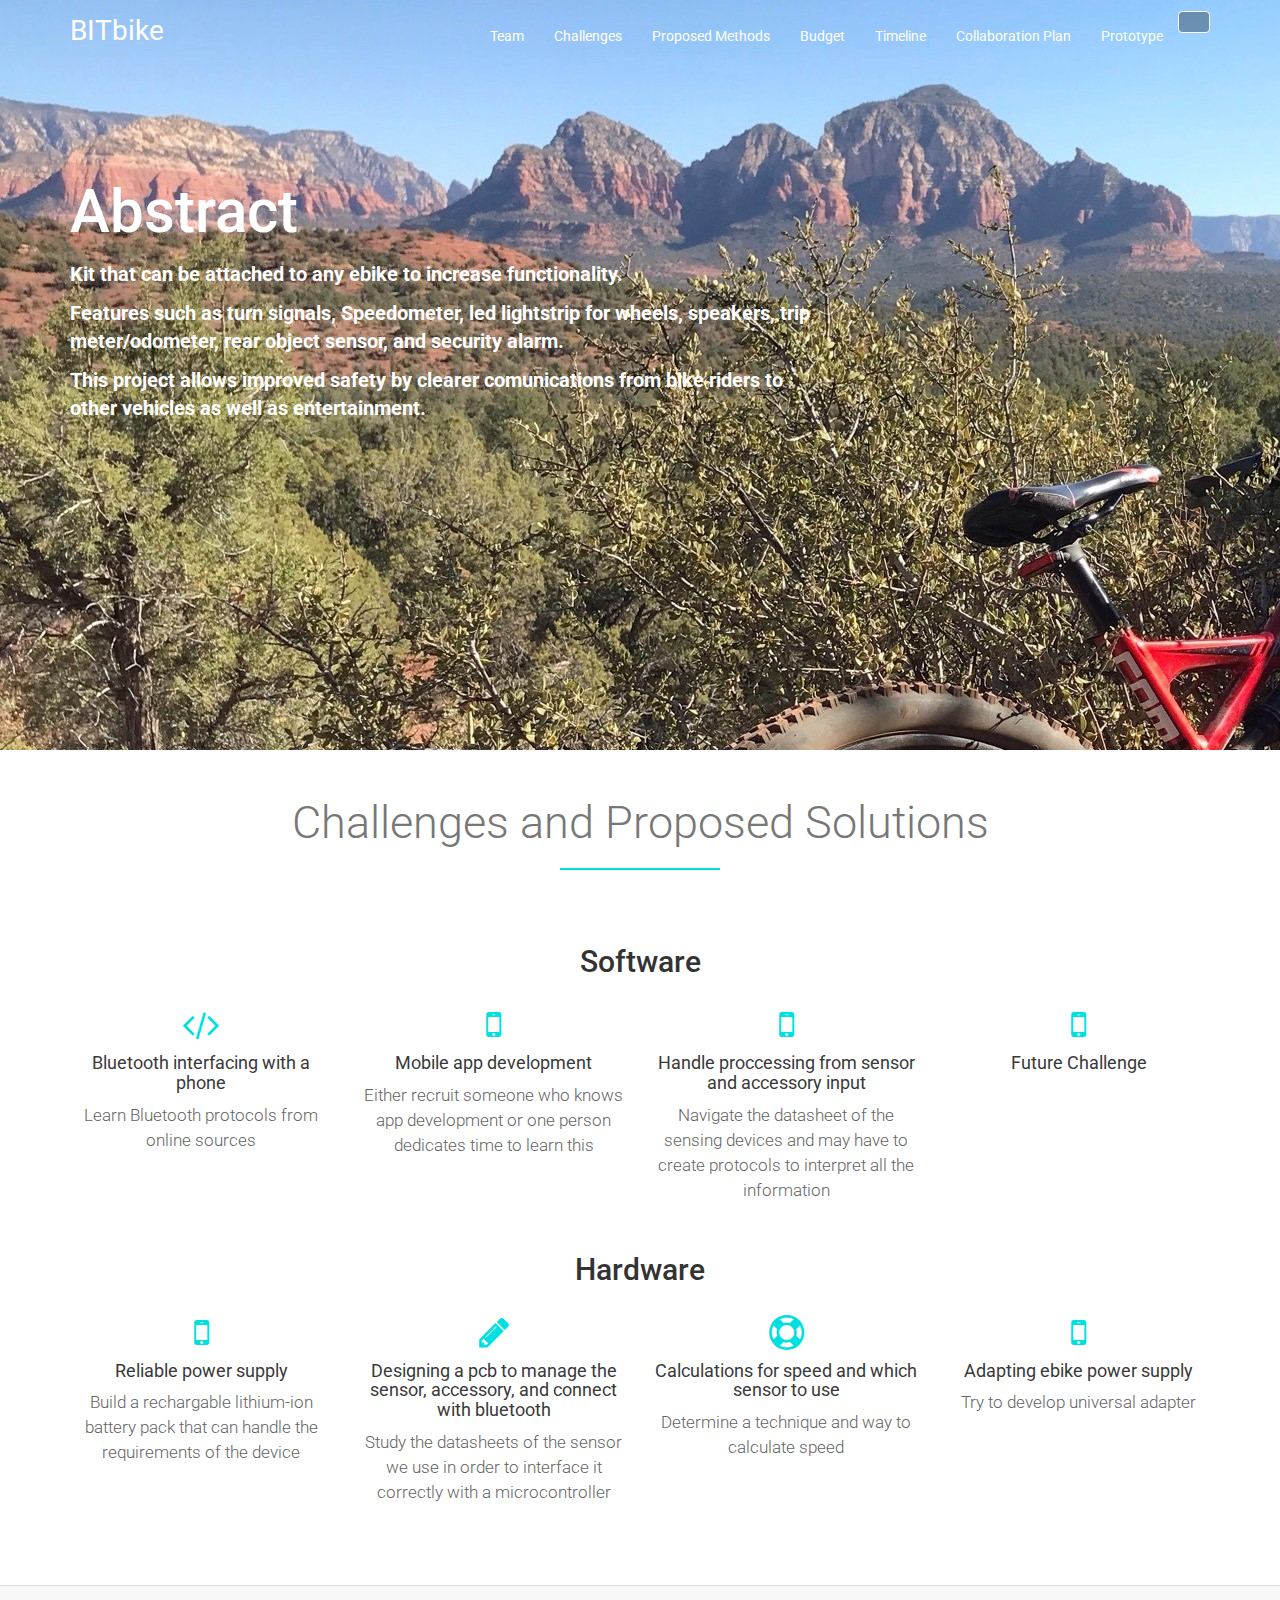
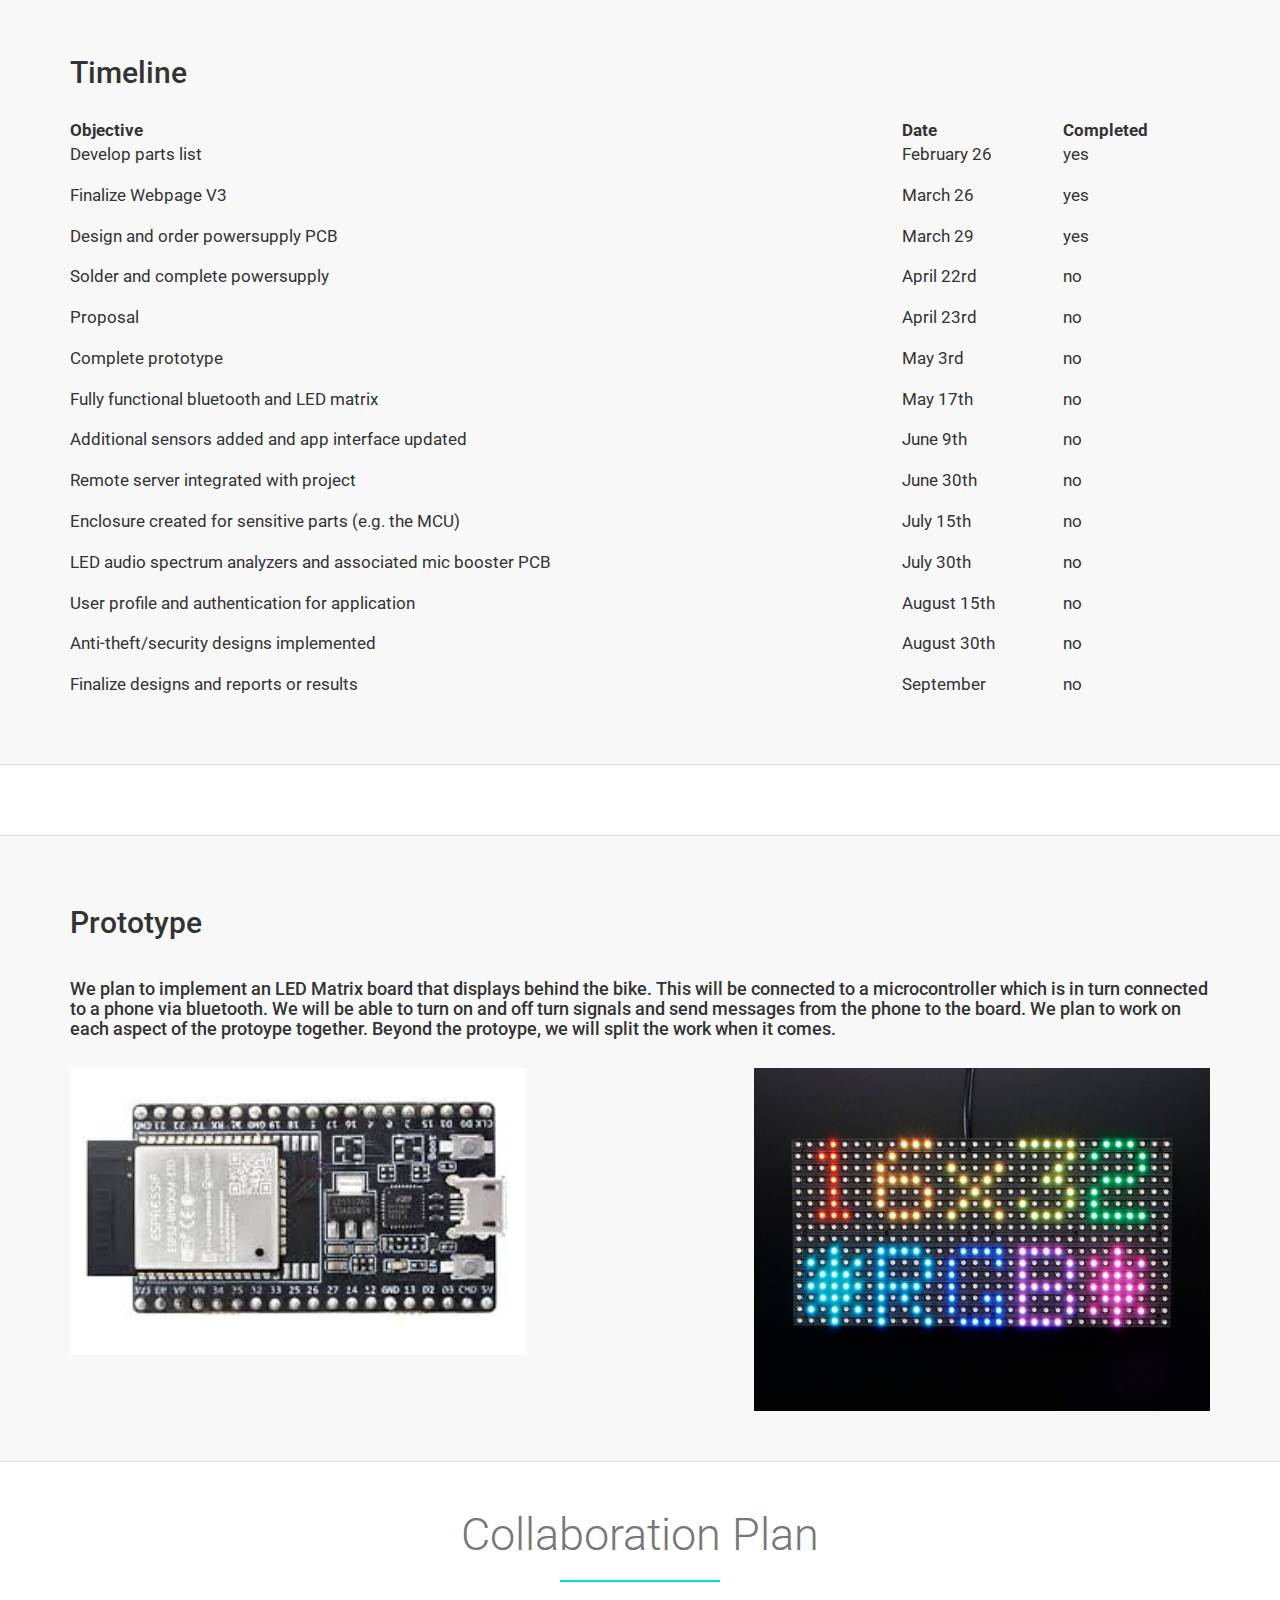
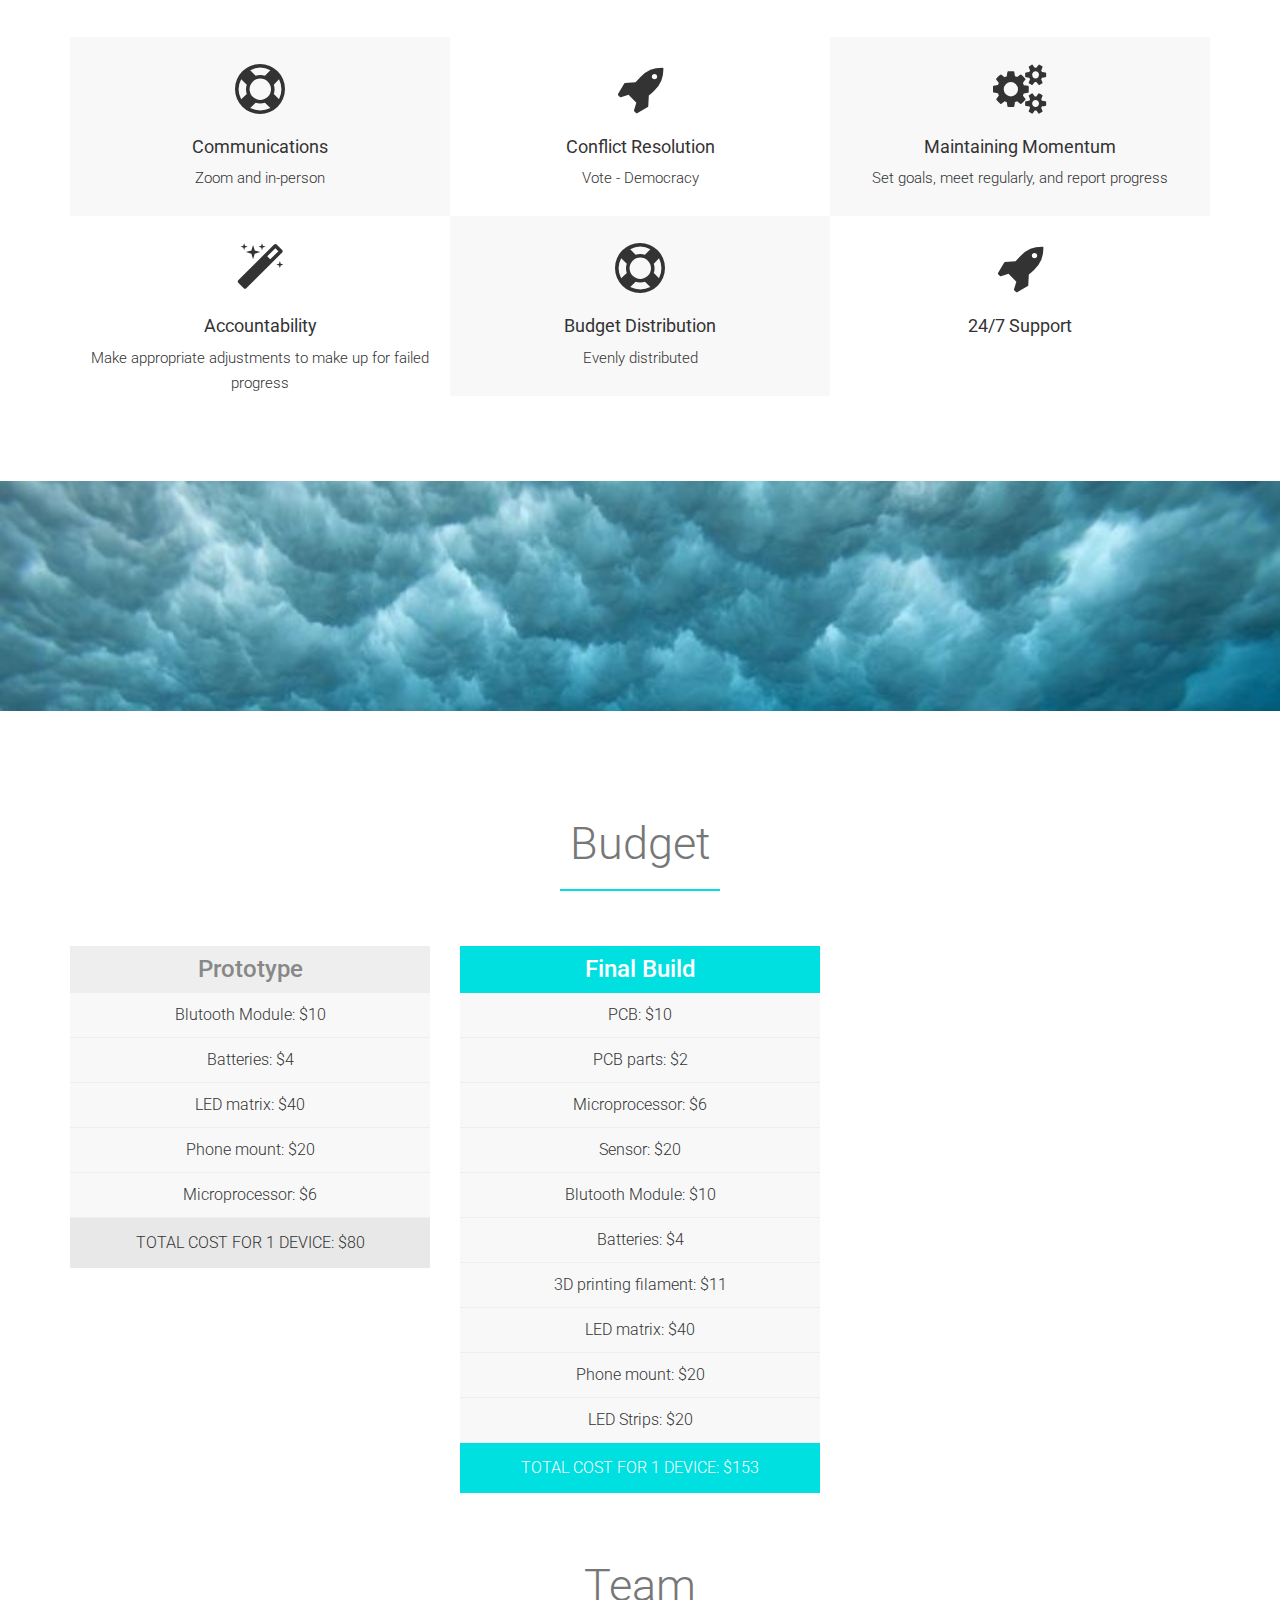
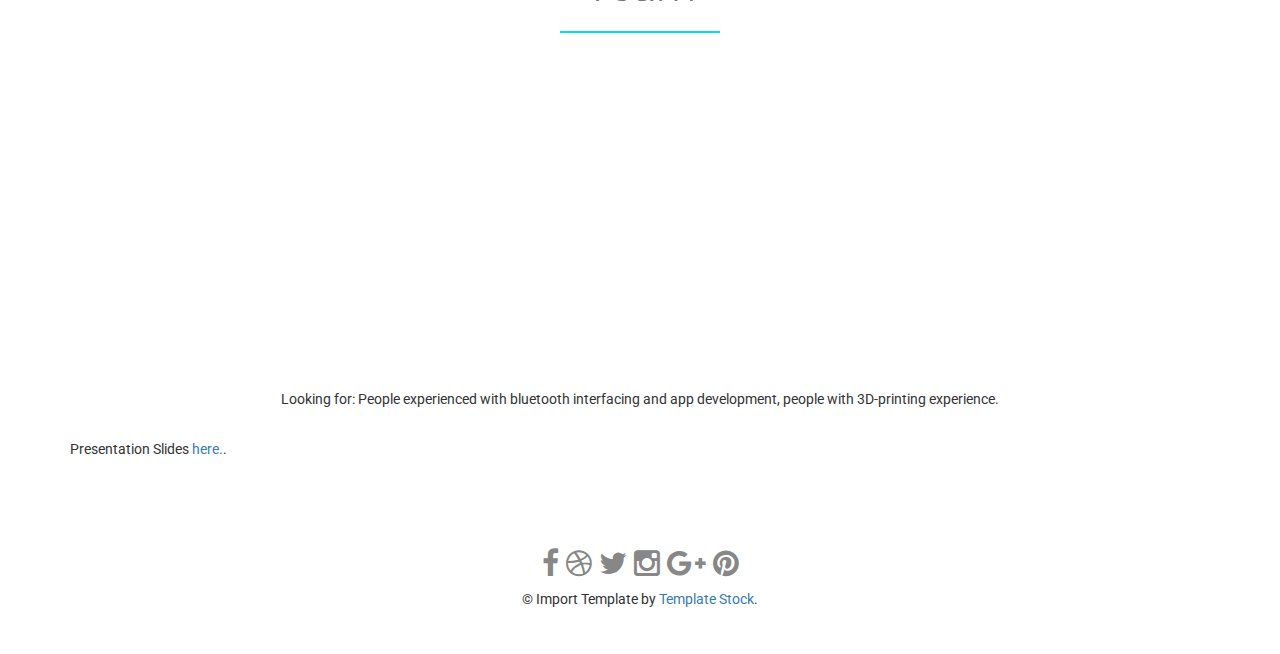
<file: index.html>
<!DOCTYPE html>
<!--
	Awesome Responsive Template
	templatestock.co
-->
<html>
<head>
	<title>BITbike</title>
	<!-- Bootstrap CSS -->
	<link rel="stylesheet" type="text/css" href="css/bootstrap.min.css">

	<!-- Goggle Font -->
	<link rel="stylesheet" type="text/css" href="http://fonts.googleapis.com/css?family=Roboto:400,100,300,500">

	<!-- Font Css -->
	<link rel="stylesheet" type="text/css" href="css/font-awesome.min.css">

	<!-- Custom CSS -->
	<link rel="stylesheet" type="text/css" href="css/style.css">

	<!-- Animation Css -->
	<link rel="stylesheet" href="css/animate.css">


</head>
<body>
<!-- Header -->
<div class="header-div">

<nav class="navbar navbar-default">
  <div class="container">
    <!-- Brand and toggle get grouped for better mobile display -->
    <div class="navbar-header logo-div bounceInLeft wow" data-wow-duration="2s">
      <button type="button" class="navbar-toggle collapsed" data-toggle="collapse" data-target="#bs-example-navbar-collapse-1" aria-expanded="false">
        <span class="sr-only">Toggle navigation</span>
        <span class="icon-bar"></span>
        <span class="icon-bar"></span>
        <span class="icon-bar"></span>
      </button>
      <a class="navbar-brand" href="#">BITbike</a>
    </div>
    <!-- Collect the nav links, forms, and other content for toggling -->
    <div class="collapse navbar-collapse top-right-menu-ul bounceInRight wow" id="bs-example-navbar-collapse-1" data-wow-duration="4s">
      <ul class="nav navbar-nav navbar-right">
        <li><a href="#Team">Team</a></li>
        <li><a href="#Challenges">Challenges</a></li>
        <li><a href="#Challenges">Proposed Methods</a></li>
        <li><a href="#Budget">Budget</a></li>
        <li><a href="#Timeline">Timeline</a></li>
		<li><a href="#Collaboration Plan">Collaboration Plan</a></li>
		<li><a href="#Prototype">Prototype</a></li>
        <li><a href="#"></a></li>
      </ul>
    </div><!-- End navbar-collapse -->
  </div><!-- End container -->
</nav>

<div class="container wow bounceInDown" data-wow-duration="4s">
	<div class="row">
		<div class="col-md-offset-0 col-md-8 text-left slide-text">
			<h1>Abstract</h1>
			<p style="font-size: 20px;"><b>Kit that can be attached to any ebike to increase functionality.</b></p>
			<p style="font-size: 20px;"><b>Features such as turn signals, Speedometer, led lightstrip for wheels, speakers, trip meter/odometer, 
			rear object sensor, and security alarm.</b></p>
			<p style="font-size: 20px;"><b>This project allows improved safety by clearer comunications from bike riders to other vehicles as well as entertainment. </b></p>			
		</div><!-- End col-md-8-->
		<div class="col-md-offset-2"></div><!-- End col-md-offset-2 -->
	</div><!-- End Row -->
</div><!-- End Contanier -->

</div><!-- End header-div -->

<!-- Feature -->

<div class="container" id="Challenges">
	<div class="row">
		<div class="col-md-12">
			<div class="main_heading">
				<h1>Challenges and Proposed Solutions</h1>
				<div  class="text-center"><span class="underline"></span></div>				
			</div>
		</div><!-- End col-md-12 -->
	</div><!-- End row -->
	<h2 style="text-align:center">Software</h2><br>
	<div class="row">
		<div class="col-md-3 col-sm-6">
			<div class="features-div">
			   <i class="fa fa-code"></i>
			   <h4>Bluetooth interfacing with a phone</h4>
			   <p>Learn Bluetooth protocols from online sources</p>
			</div>
		</div><!-- End col-md-3-->
		<div class="col-md-3 col-sm-6">
			<div class="features-div">
			   <i class="fa fa-mobile"></i>
			   <h4>Mobile app development</h4>
			   <p>Either recruit someone who knows app development or one person dedicates time to learn this</p>
			</div>
		</div><!-- End col-md-3-->
		<div class="col-md-3 col-sm-6">
			<div class="features-div">
			   <i class="fa fa-mobile"></i>
			   <h4>Handle proccessing from sensor and accessory input</h4>
			   <p>Navigate the datasheet of the sensing devices and may have to create protocols to interpret all the information</p>
			</div>			
		</div><!-- End col-md-3-->
		<div class="col-md-3 col-sm-6">
			<div class="features-div">
			   <i class="fa fa-mobile"></i>
			   <h4>Future Challenge</h4>
			   <p></p>
			</div>			
		</div><!-- End col-md-3-->	
	</div><!-- End row -->
	<br>
	<h2 style="text-align:center">Hardware</h2><br>
	<div class="row">
		<div class="col-md-3 col-sm-6">
			<div class="features-div">
			   <i class="fa fa-mobile"></i>
			   <h4>Reliable power supply</h4>
			   <p>Build a rechargable lithium-ion battery pack that can handle the requirements of the device</p>
			</div>
		</div><!-- End col-md-3-->
		<div class="col-md-3 col-sm-6">
			<div class="features-div">
			   <i class="fa fa-pencil"></i>
			   <h4>Designing a pcb to manage the sensor, accessory, and connect with bluetooth</h4>
			   <p>Study the datasheets of the sensor we use in order to interface it correctly with a microcontroller</p>
			</div>
		</div><!-- End col-md-3-->
		<div class="col-md-3 col-sm-6">
			<div class="features-div">
			   <i class="fa fa-life-ring"></i>
			   <h4>Calculations for speed and which sensor to use</h4>
			   <p>Determine a technique and way to calculate speed</p>
			</div>			
		</div><!-- End col-md-3-->
		<div class="col-md-3 col-sm-6">
			<div class="features-div">
			   <i class="fa fa-mobile"></i>
			   <h4>Adapting ebike power supply</h4>
			   <p>Try to develop universal adapter</p>
			</div>			
		</div><!-- End col-md-3-->
	</div><!-- End row -->
	
</div><!-- End Container -->

<div class="more-feature-div" id="Timeline">
	<div class="container">
		<h2>Timeline</h2><br>	

	<table style="width:100%; font-size: 120%">
	  <tr class="spaceUnder">
		<th>Objective</th>
		<th>Date</th>
		<th>Completed</th>
	  </tr>
	  <tr class="spaceUnder">
		<td>Develop parts list</td>
		<td>February 26</td>
		<td>yes</td>
	  </tr>
	  <tr class="spaceUnder">
		<td>Finalize Webpage V3</td>
		<td>March 26</td>
		<td>yes</td>
	  </tr>
	  <tr class="spaceUnder">
		<td>Design and order powersupply PCB</td>
		<td>March 29</td>
		<td>yes</td>
	  </tr>
	  <tr class="spaceUnder">
		<td>Solder and complete powersupply</td>
		<td>April 22rd</td>
		<td>no</td>
	  </tr>
	  <tr class="spaceUnder">
		<td>Proposal</td>
		<td>April 23rd</td>
		<td>no</td>
	  </tr>
	  <tr class="spaceUnder">
		<td>Complete prototype</td>
		<td>May 3rd</td>
		<td>no</td>
	  </tr>
	   <tr class="spaceUnder">
		<td>Fully functional bluetooth and LED matrix</td>
		<td>May 17th</td>
		<td>no</td>
	  </tr>
	  <tr class="spaceUnder">
		<td>Additional sensors added and app interface updated</td>
		<td>June 9th</td>
		<td>no</td>
	  </tr> 
	  <tr class="spaceUnder">
		<td>Remote server integrated with project</td>
		<td>June 30th</td>
		<td>no</td>
	  </tr> 
	  <tr class="spaceUnder">
		<td>Enclosure created for sensitive parts (e.g. the MCU)</td>
		<td>July 15th</td>
		<td>no</td>
	  </tr>
	    <tr class="spaceUnder">
		<td>LED audio spectrum analyzers and associated mic booster PCB</td>
		<td>July 30th</td>
		<td>no</td>
	  </tr>
	    <tr class="spaceUnder">
		<td>User profile and authentication for application</td>
		<td>August 15th</td>
		<td>no</td>
	  </tr>
	    <tr class="spaceUnder">
		<td>Anti-theft/security designs implemented</td>
		<td>August 30th</td>
		<td>no</td>
	  </tr>
	   <tr class="spaceUnder">
		<td>Finalize designs and reports or results</td>
		<td>September</td>
		<td>no</td>
	  </tr>
	</table>
	</div><!-- ENd container -->
</div>
<div class="more-feature-div" id="Prototype">
	<div class="container">
		<h2>Prototype</h2><br>
		<h4>We plan to implement an LED Matrix board that displays behind the bike. This will be connected to a microcontroller which is in turn connected to a phone via bluetooth. 
			We will be able to turn on and off turn signals and send messages from the phone to the board. We plan to work on each aspect of the protoype together. Beyond the protoype, we will split the work when it comes.</h4><br>	
		<img src="images/rgbmatrix.jpg" alt="" style="width:40%;height:40%; float:right">	
		<img src="images/exp32.jpg" alt="" style="width:40%;height:40%; float:left">	
	</div><!-- ENd container -->
</div>

<!-- End Feature -->


<!-- Services -->

<div class="container" id="Collaboration Plan">
	<div class="row">
		<div class="col-md-12">
			<div class="main_heading">
				<h1>Collaboration Plan</h1>
				<div  class="text-center"><span class="underline"></span></div>
			</div>
		</div><!-- End col-md-12 -->
	</div><!-- End row -->

	<div class="col-md-4 services-box-gray col-sm-6">
		<div class="services-box">
			<i class="fa fa-support"></i>
			<h4>Communications</h4>
			<p>Zoom and in-person</p>
		</div>
	</div><!-- End col-md-4-->
	<div class="col-md-4 col-sm-6">
		<div class="services-box">
			<i class="fa fa-rocket"></i>
			<h4>Conflict Resolution</h4>
			<p>Vote - Democracy</p>
		</div>
	</div><!-- End col-md-4-->
	<div class="col-md-4 services-box-gray col-sm-6">
		<div class="services-box">
			<i class="fa fa-cogs"></i>
			<h4>Maintaining Momentum</h4>
			<p>Set goals, meet regularly, and report progress</p>
		</div>
	</div><!-- End col-md-4-->
	<div class="col-md-4 col-sm-6">
		<div class="services-box">
			<i class="fa fa-magic"></i>
			<h4>Accountability</h4>
			<p>Make appropriate adjustments to make up for failed progress</p>
		</div>
	</div><!-- End col-md-4-->
	<div class="col-md-4 services-box-gray col-sm-6">
		<div class="services-box">
			<i class="fa fa-support"></i>
			<h4>Budget Distribution</h4>
			<p>Evenly distributed</p>
		</div>
	</div><!-- End col-md-4-->
	<div class="col-md-4 col-sm-6">
		<div class="services-box">
			<i class="fa fa-rocket"></i>
			<h4>24/7 Support</h4>
			<p></p>
		</div>
	</div><!-- End col-md-4-->


</div><!-- End container -->

<!-- End Services -->

<!-- Call to Action -->
<div class="call-action-bg" id="Call-to-Action">
	<br><br><br><br><br><br>
</div>

<!-- End Call to Action -->
<!-- End Call to Action -->

<!-- Price Table -->

<div class="container" id="Budget">
	<div class="row">
		<div class="col-md-12">
			<div class="main_heading">
				<h1>Budget</h1>
				<div  class="text-center"><span class="underline"></span></div>
			</div>
		</div><!-- End col-md-12 -->
	</div><!-- End row -->

	<div class="row">
		<div class="col-md-4">
			<div class="pricing-box">
				
			    <h3>Prototype</h3>
			    <div class="pricing-box-features">
			    	<ul>
			    		<li>Blutooth Module: $10</li>
			    		<li>Batteries: $4</li>
						<li>LED matrix: $40</li>
						<li>Phone mount: $20</li>
						<li>Microprocessor: $6</li>
			    	</ul>
			    </div>
				<h4>Total cost for 1 device: $80</h4>			   
			</div>
		</div><!-- End col-dm-4 -->
		<div class="col-md-4 pricing-box-best">
			<div class="pricing-box">
                <h3>Final Build</h3>
                <div class="pricing-box-features">
                	<ul>
                		<li>PCB: $10</li>
                		<li>PCB parts: $2</li>
                		<li>Microprocessor: $6</li>
                		<li>Sensor: $20</li>
                		<li>Blutooth Module: $10</li>
						<li>Batteries: $4</li>
						<li>3D printing filament: $11</li>
						<li>LED matrix: $40</li>
						<li>Phone mount: $20</li>
						<li>LED Strips: $20</li>										
                	</ul>
                </div>
				<h4>Total cost for 1 device: $153</h4>			
            </div>
		</div><!-- End col-dm-4 -->		
	</div><!-- End row -->

</div><!-- End container -->

<!-- End Price Table -->

<!-- About -->
<div class="container" id="Team">
	<div class="row">
		<div class="col-md-12">
			<div class="main_heading">
				<h1>Team</h1>
				<div  class="text-center"><span class="underline"></span></div>
			</div>
		</div><!-- End col-md-12 -->
	</div><!-- End row -->


	<div class="row">
		<div class="col-md-4 about-us-box wow fadeInUp animated">
		    <div class="about-us-photo">
		    	<img src="images/spencer.jpg" alt="" style="width:120px;height:120px;">
		    	<div class="about-us-role">Computer Eng.</div>
		    </div>
		    <h3>Spencer Durrant</h3>
		    <p>spencerdurrant@gmail.com</p>
			<p>(801) 815-2561</p>
		</div>

		<div class="col-md-4 about-us-box wow fadeInUp animated">
		    <div class="about-us-photo">
		    	<img src="images/tristan.JPG" alt="" style="width:140px;height:110px;">
		    	<div class="about-us-role">Computer Eng.</div>
		    </div>
		    <h3>Tristan Stotesbery</h3>
		    <p>tristan.stotesbery@gmail.com</p>
			<p>(801) 839-9688</p>
		</div>

		<div class="col-md-4 about-us-box wow fadeInUp animated" >
		    <div class="about-us-photo">
		    	<img src="images/ben.jpg" alt="" style="width:115px;height:130px;">
		    	<div class="about-us-role">Computer Eng.</div>
		    </div>
		    <h3>Ben Van Hoose</h3>
		    <p>benvanhoose1@gmail.com</p>
			<p>(541) 806-2912</p>
		</div>
	</div><!-- End row -->
	<p style="text-align:center">Looking for: People experienced with bluetooth interfacing and 
		app development, people with 3D-printing experience.</p><br>
		Presentation Slides<a href=" https://docs.google.com/presentation/d/1fq5MaEG3oS5sEK89MvwS4v8hPPIZbEoBJ5__XpN8J7g/edit?usp=sharing"> here.</a>.
</div><!-- End container -->	
<!-- End About -->
<br>
<br>

<!-- Footer -->
<footer>
    <div class="container">
    	<div class="row">
            <div class="col-sm-12 footer-social">
            	<a href="#"><i class="fa fa-facebook"></i></a>
		    	<a href="#"><i class="fa fa-dribbble"></i></span></a>
		        <a href="#"><i class="fa fa-twitter"></i></a>            	
            	<a href="#"><i class="fa fa-instagram"></i></a>
            	<a href="#"><i class="fa fa-google-plus"></i></a>
            	<a href="#"><i class="fa fa-pinterest"></i></a>
            </div>
        </div>
        <div class="row">
            <div class="col-sm-12 footer-copyright">
            	© Import Template by <a href="http://templatestock.co">Template Stock</a>.
            </div>
        </div>
    </div>
</footer>
<!-- End Footer -->


<script type="text/javascript" src="js/jquery-main.js"></script>
<script type="text/javascript" src="js/bootstrap.min.js"></script>
<script src="js/wow.min.js"></script>

<script>
	new WOW().init();
</script>

</body>
</html>
</file>
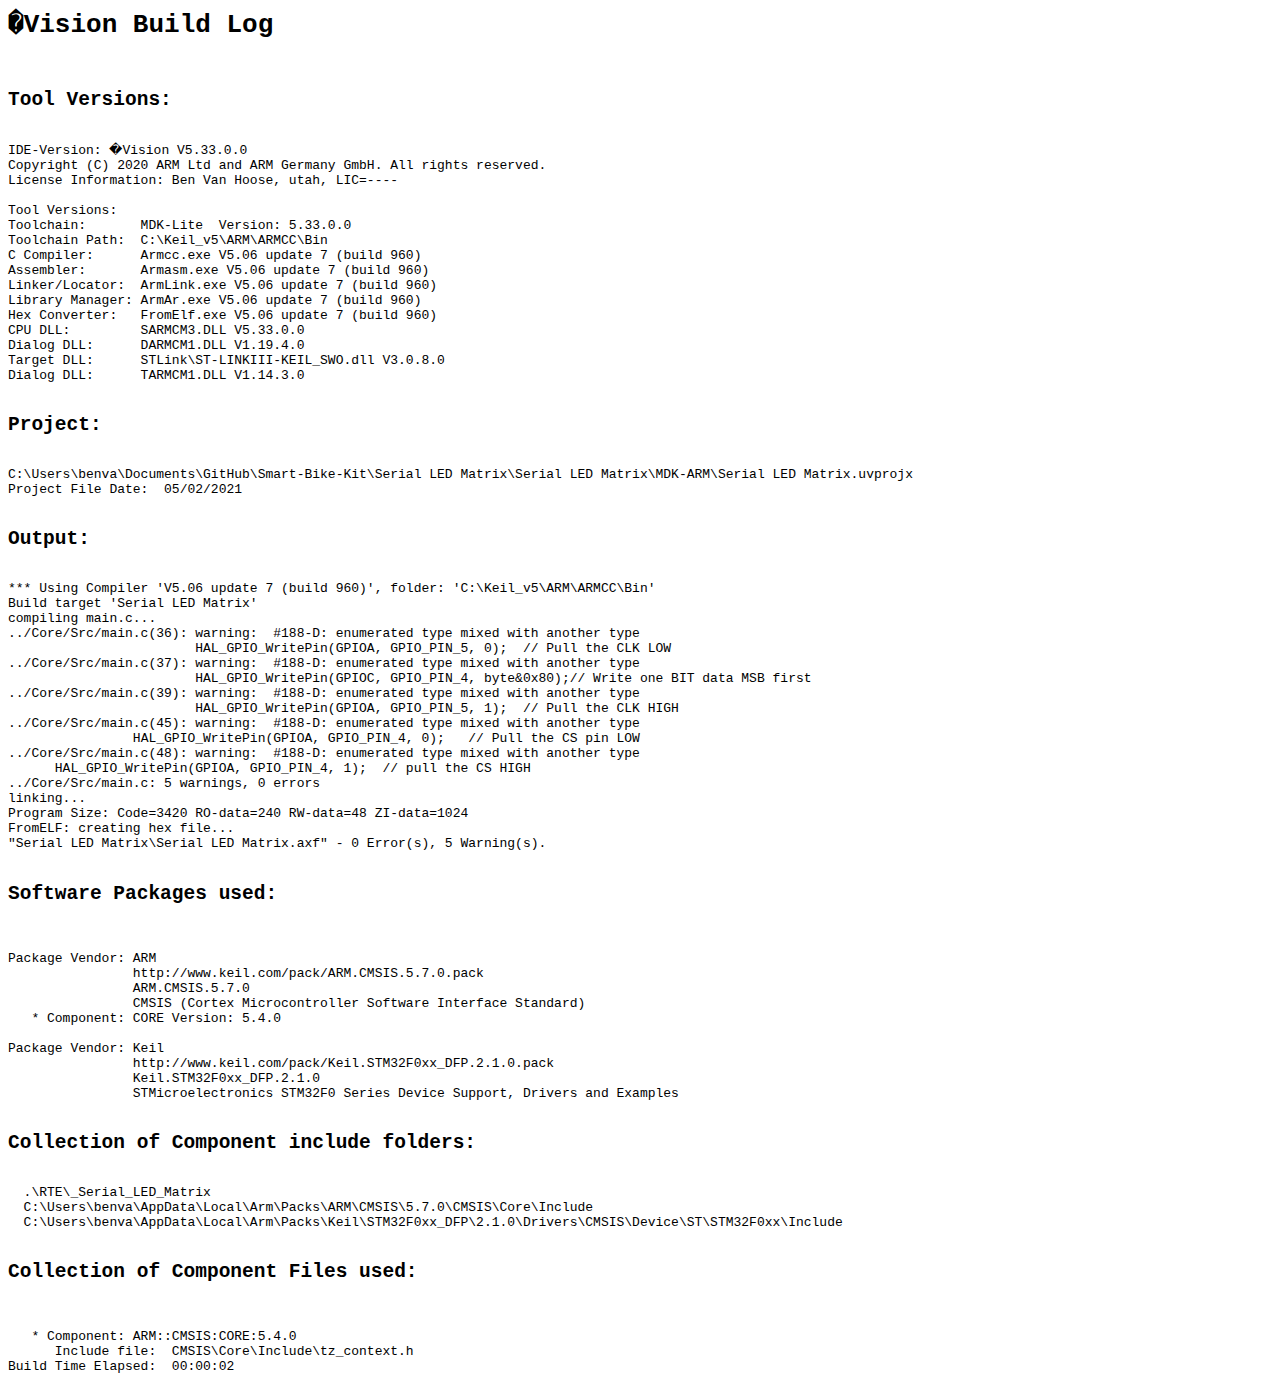
<file: Serial LED Matrix/Serial LED Matrix/MDK-ARM/Serial LED Matrix/Serial LED Matrix.build_log.htm>
<html>
<body>
<pre>
<h1>�Vision Build Log</h1>
<h2>Tool Versions:</h2>
IDE-Version: �Vision V5.33.0.0
Copyright (C) 2020 ARM Ltd and ARM Germany GmbH. All rights reserved.
License Information: Ben Van Hoose, utah, LIC=----
 
Tool Versions:
Toolchain:       MDK-Lite  Version: 5.33.0.0
Toolchain Path:  C:\Keil_v5\ARM\ARMCC\Bin
C Compiler:      Armcc.exe V5.06 update 7 (build 960)
Assembler:       Armasm.exe V5.06 update 7 (build 960)
Linker/Locator:  ArmLink.exe V5.06 update 7 (build 960)
Library Manager: ArmAr.exe V5.06 update 7 (build 960)
Hex Converter:   FromElf.exe V5.06 update 7 (build 960)
CPU DLL:         SARMCM3.DLL V5.33.0.0
Dialog DLL:      DARMCM1.DLL V1.19.4.0
Target DLL:      STLink\ST-LINKIII-KEIL_SWO.dll V3.0.8.0
Dialog DLL:      TARMCM1.DLL V1.14.3.0
 
<h2>Project:</h2>
C:\Users\benva\Documents\GitHub\Smart-Bike-Kit\Serial LED Matrix\Serial LED Matrix\MDK-ARM\Serial LED Matrix.uvprojx
Project File Date:  05/02/2021

<h2>Output:</h2>
*** Using Compiler 'V5.06 update 7 (build 960)', folder: 'C:\Keil_v5\ARM\ARMCC\Bin'
Build target 'Serial LED Matrix'
compiling main.c...
../Core/Src/main.c(36): warning:  #188-D: enumerated type mixed with another type
  			HAL_GPIO_WritePin(GPIOA, GPIO_PIN_5, 0);  // Pull the CLK LOW
../Core/Src/main.c(37): warning:  #188-D: enumerated type mixed with another type
  			HAL_GPIO_WritePin(GPIOC, GPIO_PIN_4, byte&0x80);// Write one BIT data MSB first
../Core/Src/main.c(39): warning:  #188-D: enumerated type mixed with another type
  			HAL_GPIO_WritePin(GPIOA, GPIO_PIN_5, 1);  // Pull the CLK HIGH		
../Core/Src/main.c(45): warning:  #188-D: enumerated type mixed with another type
  		HAL_GPIO_WritePin(GPIOA, GPIO_PIN_4, 0);   // Pull the CS pin LOW
../Core/Src/main.c(48): warning:  #188-D: enumerated type mixed with another type
      HAL_GPIO_WritePin(GPIOA, GPIO_PIN_4, 1);  // pull the CS HIGH
../Core/Src/main.c: 5 warnings, 0 errors
linking...
Program Size: Code=3420 RO-data=240 RW-data=48 ZI-data=1024  
FromELF: creating hex file...
"Serial LED Matrix\Serial LED Matrix.axf" - 0 Error(s), 5 Warning(s).

<h2>Software Packages used:</h2>

Package Vendor: ARM
                http://www.keil.com/pack/ARM.CMSIS.5.7.0.pack
                ARM.CMSIS.5.7.0
                CMSIS (Cortex Microcontroller Software Interface Standard)
   * Component: CORE Version: 5.4.0

Package Vendor: Keil
                http://www.keil.com/pack/Keil.STM32F0xx_DFP.2.1.0.pack
                Keil.STM32F0xx_DFP.2.1.0
                STMicroelectronics STM32F0 Series Device Support, Drivers and Examples

<h2>Collection of Component include folders:</h2>
  .\RTE\_Serial_LED_Matrix
  C:\Users\benva\AppData\Local\Arm\Packs\ARM\CMSIS\5.7.0\CMSIS\Core\Include
  C:\Users\benva\AppData\Local\Arm\Packs\Keil\STM32F0xx_DFP\2.1.0\Drivers\CMSIS\Device\ST\STM32F0xx\Include

<h2>Collection of Component Files used:</h2>

   * Component: ARM::CMSIS:CORE:5.4.0
      Include file:  CMSIS\Core\Include\tz_context.h
Build Time Elapsed:  00:00:02
</pre>
</body>
</html>
</file>
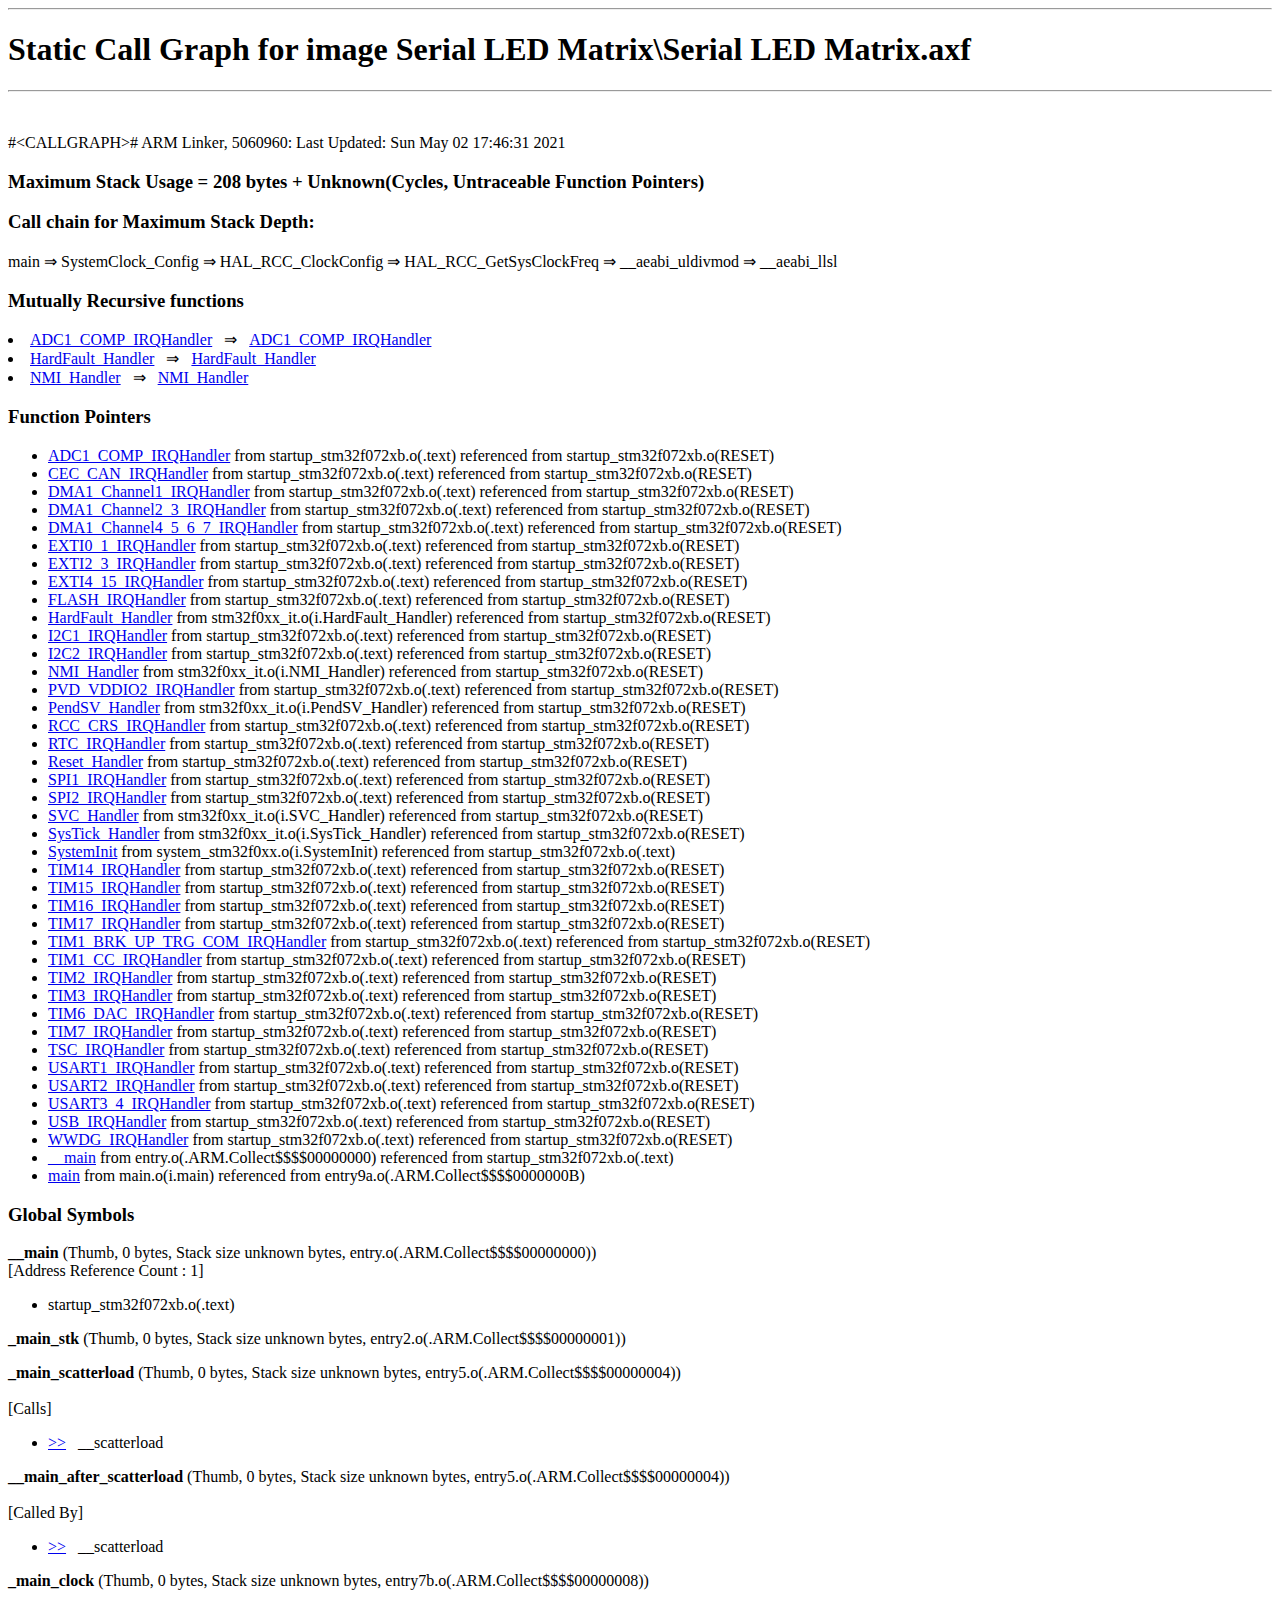
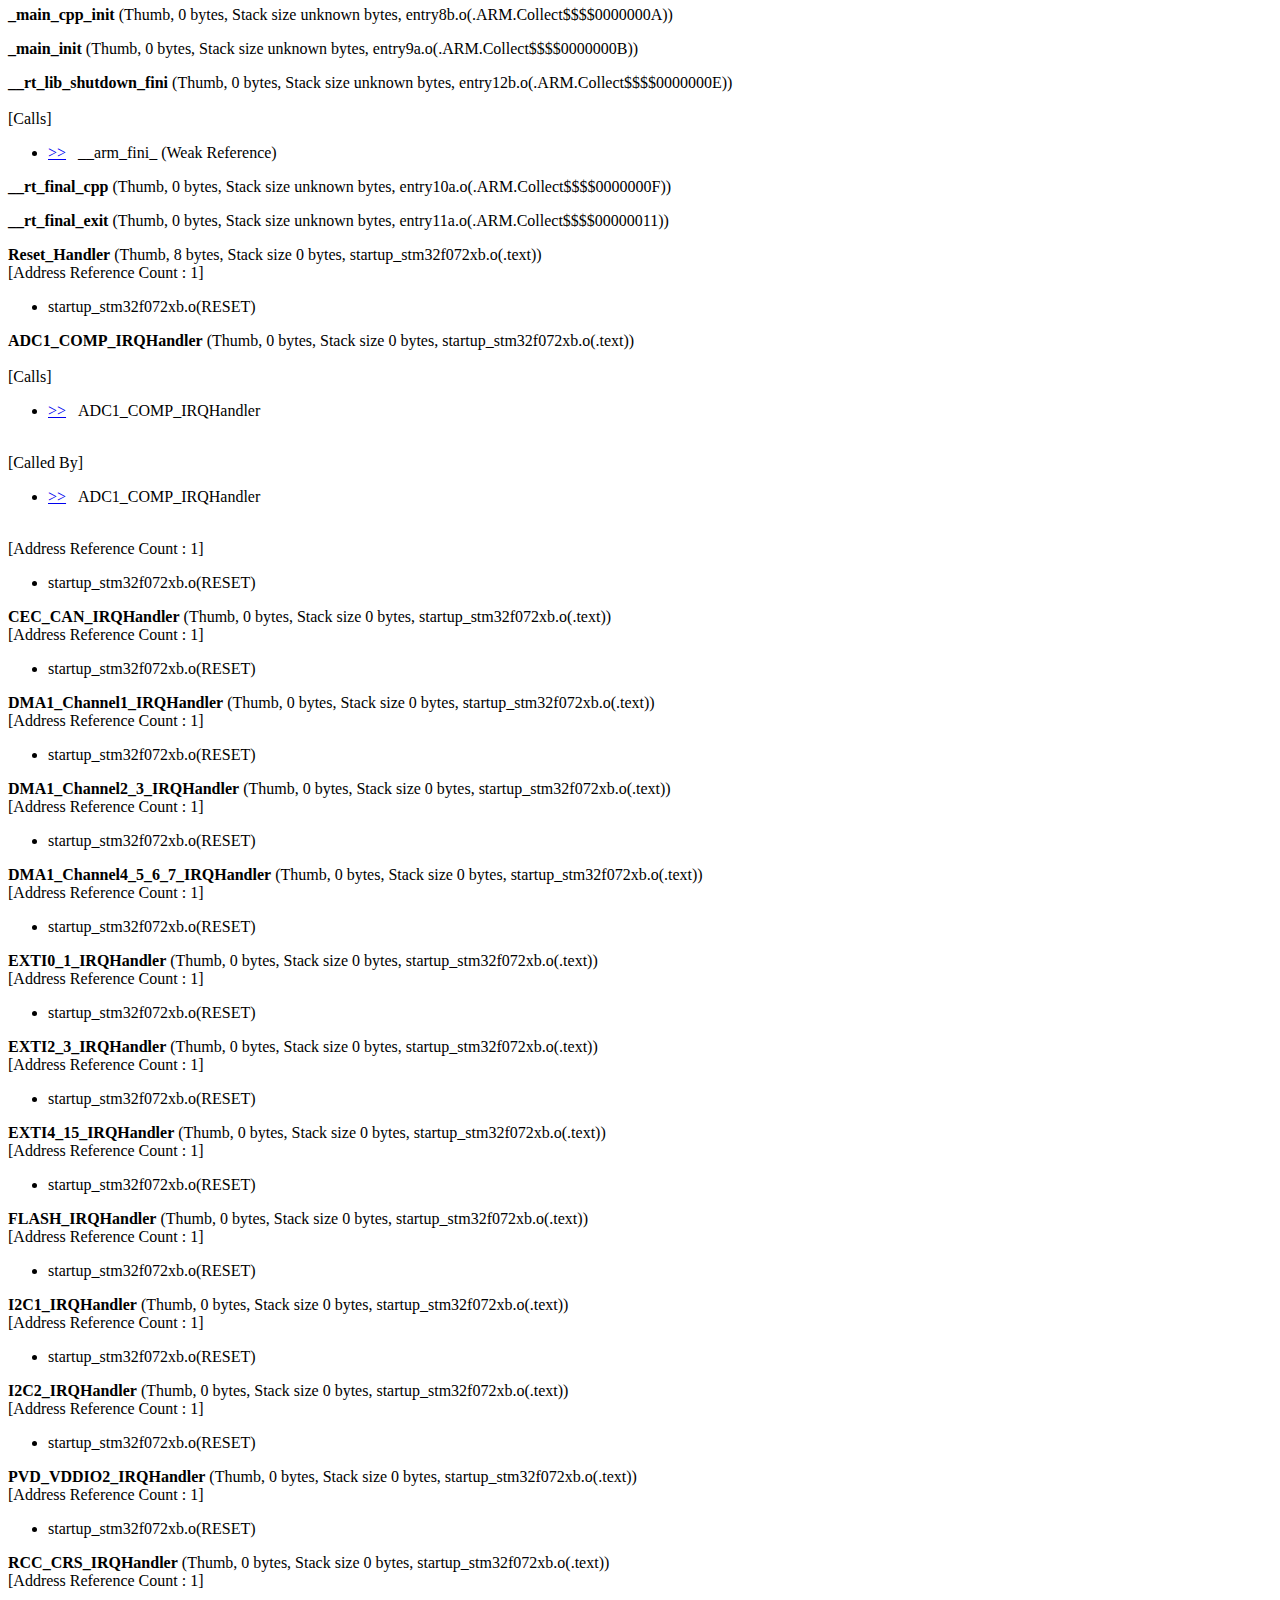
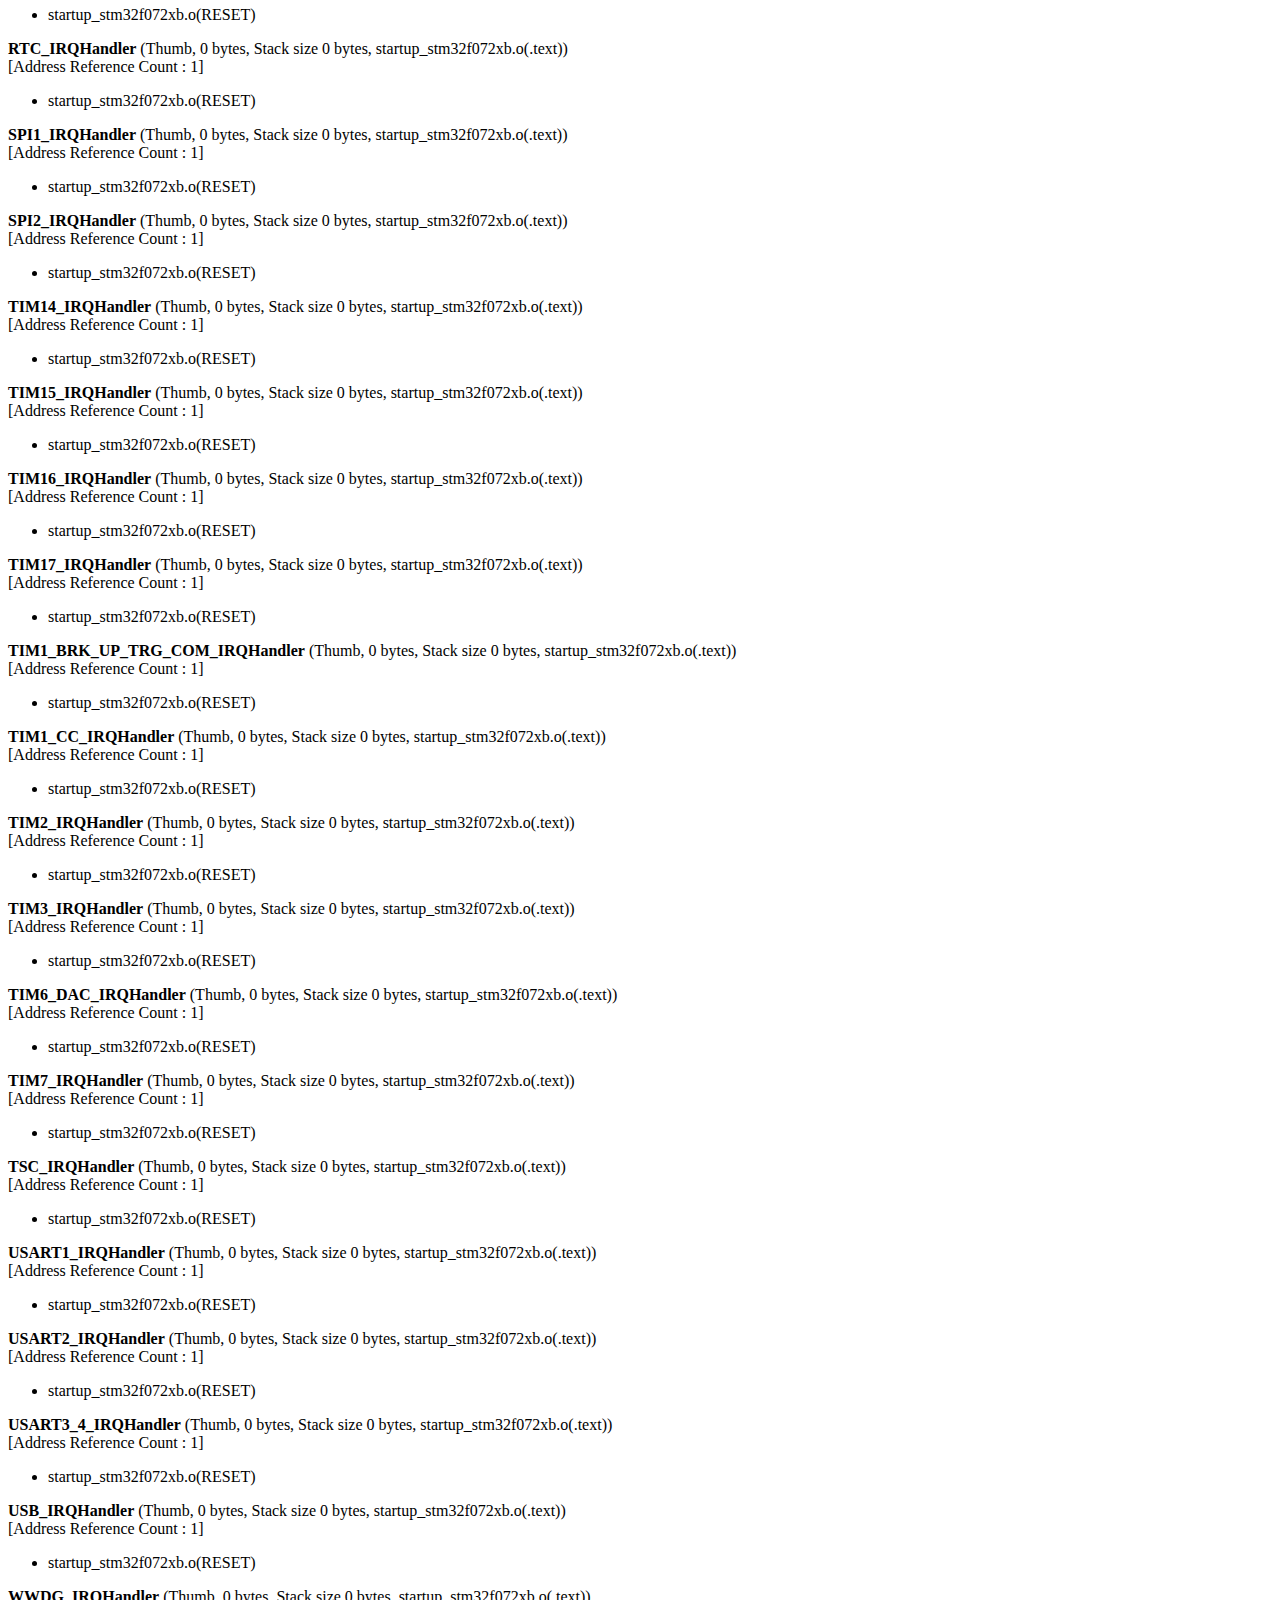
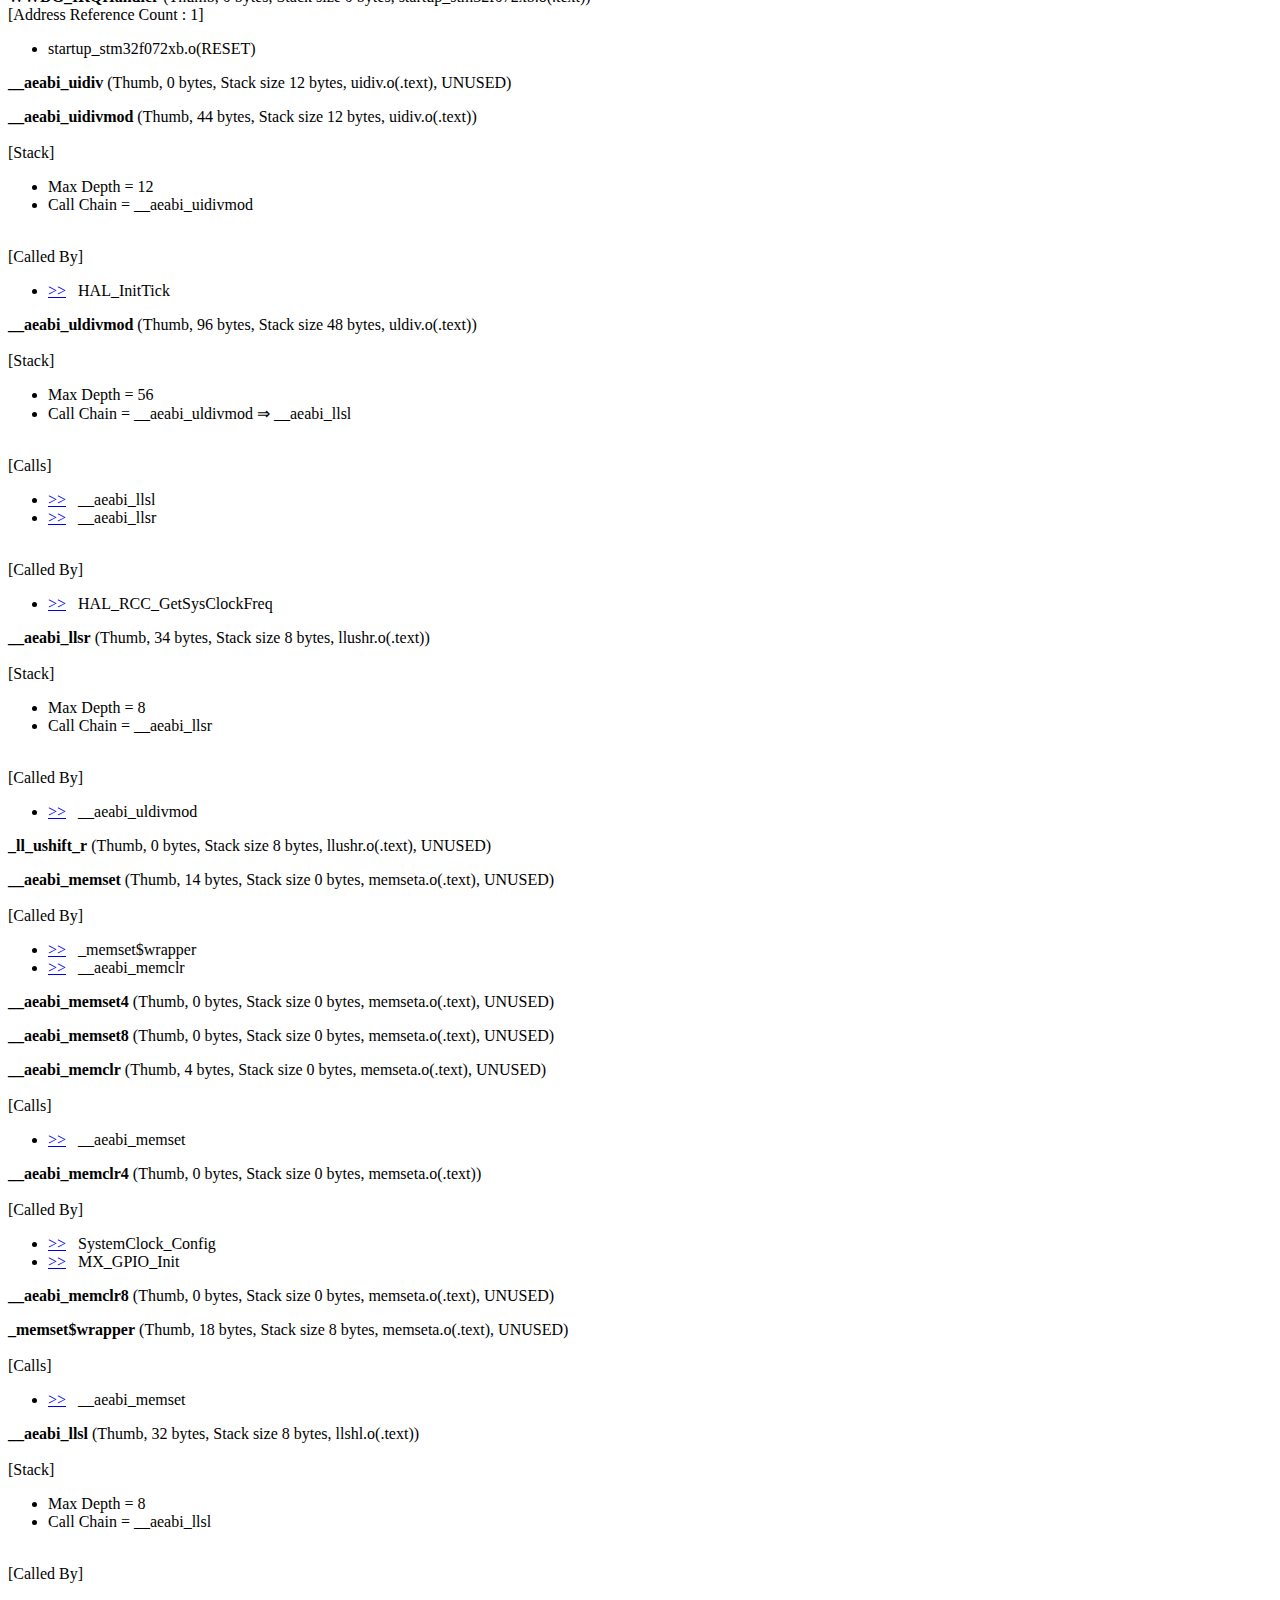
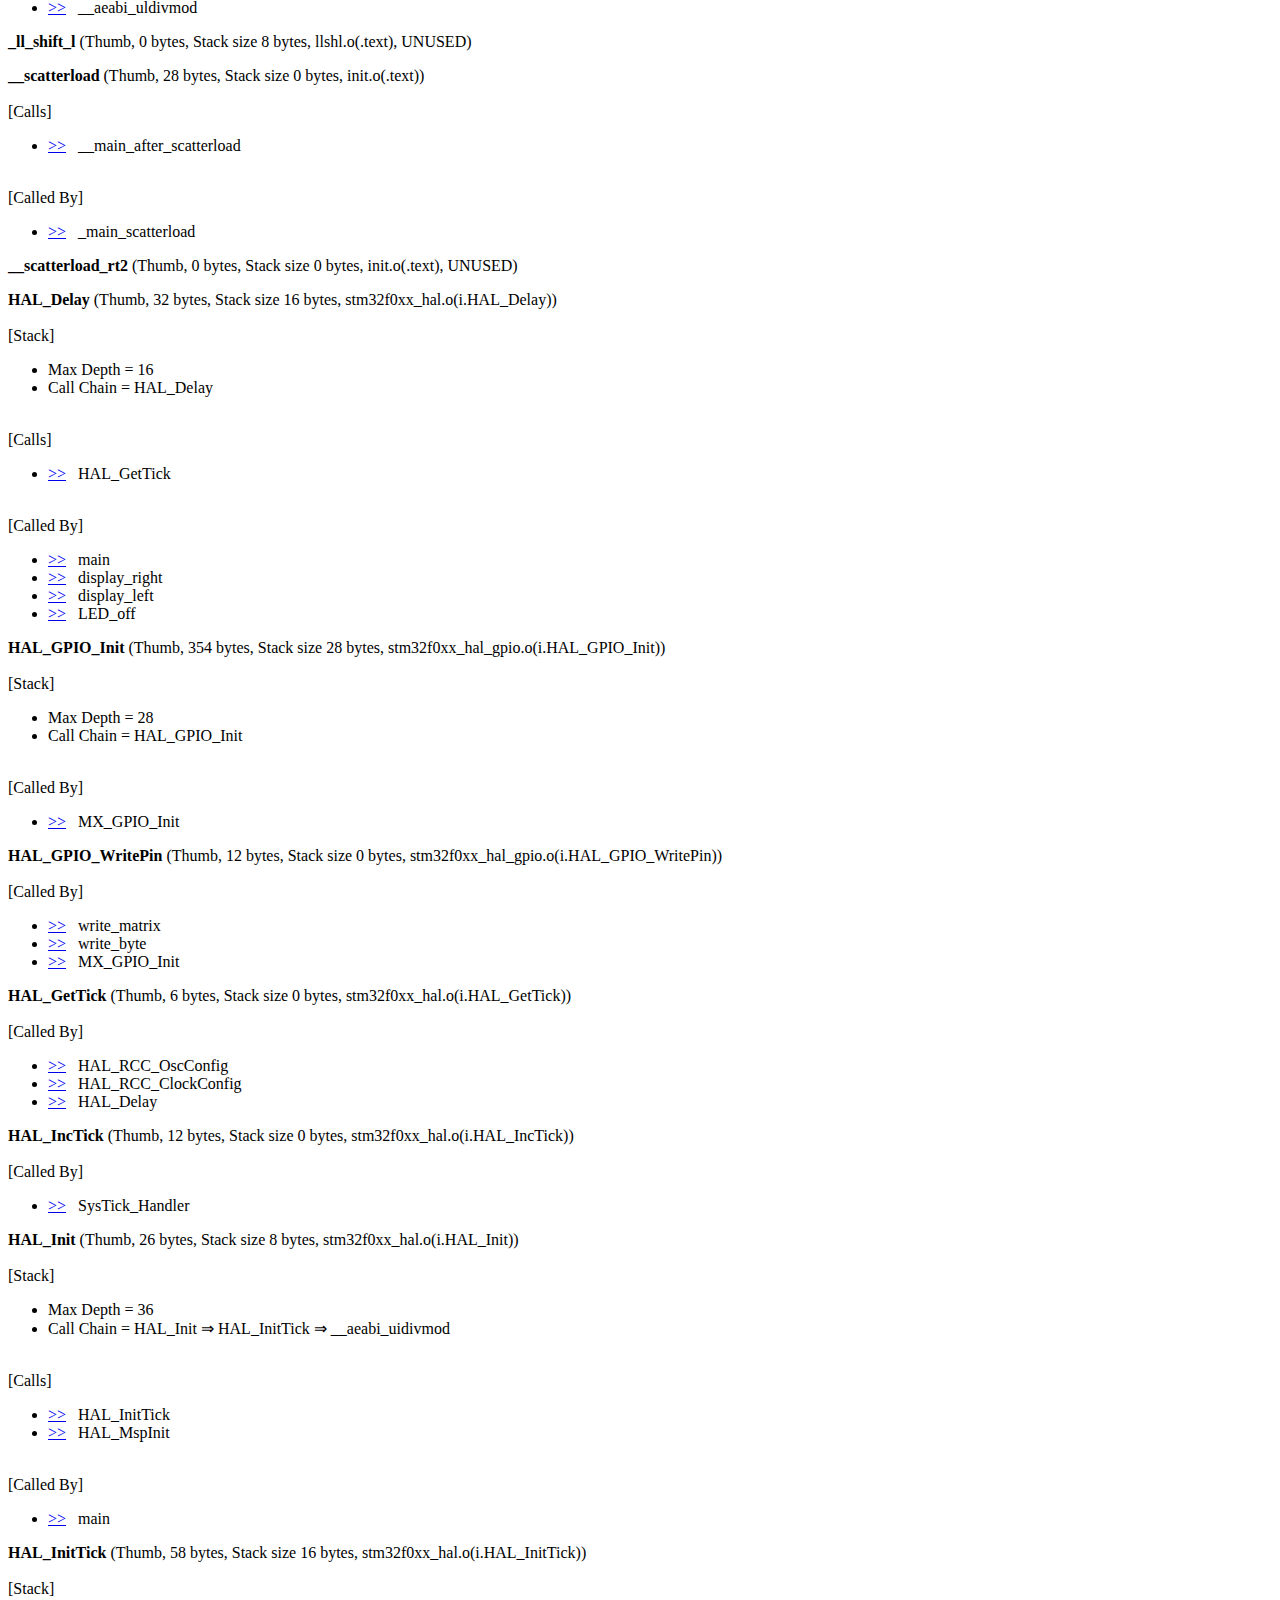
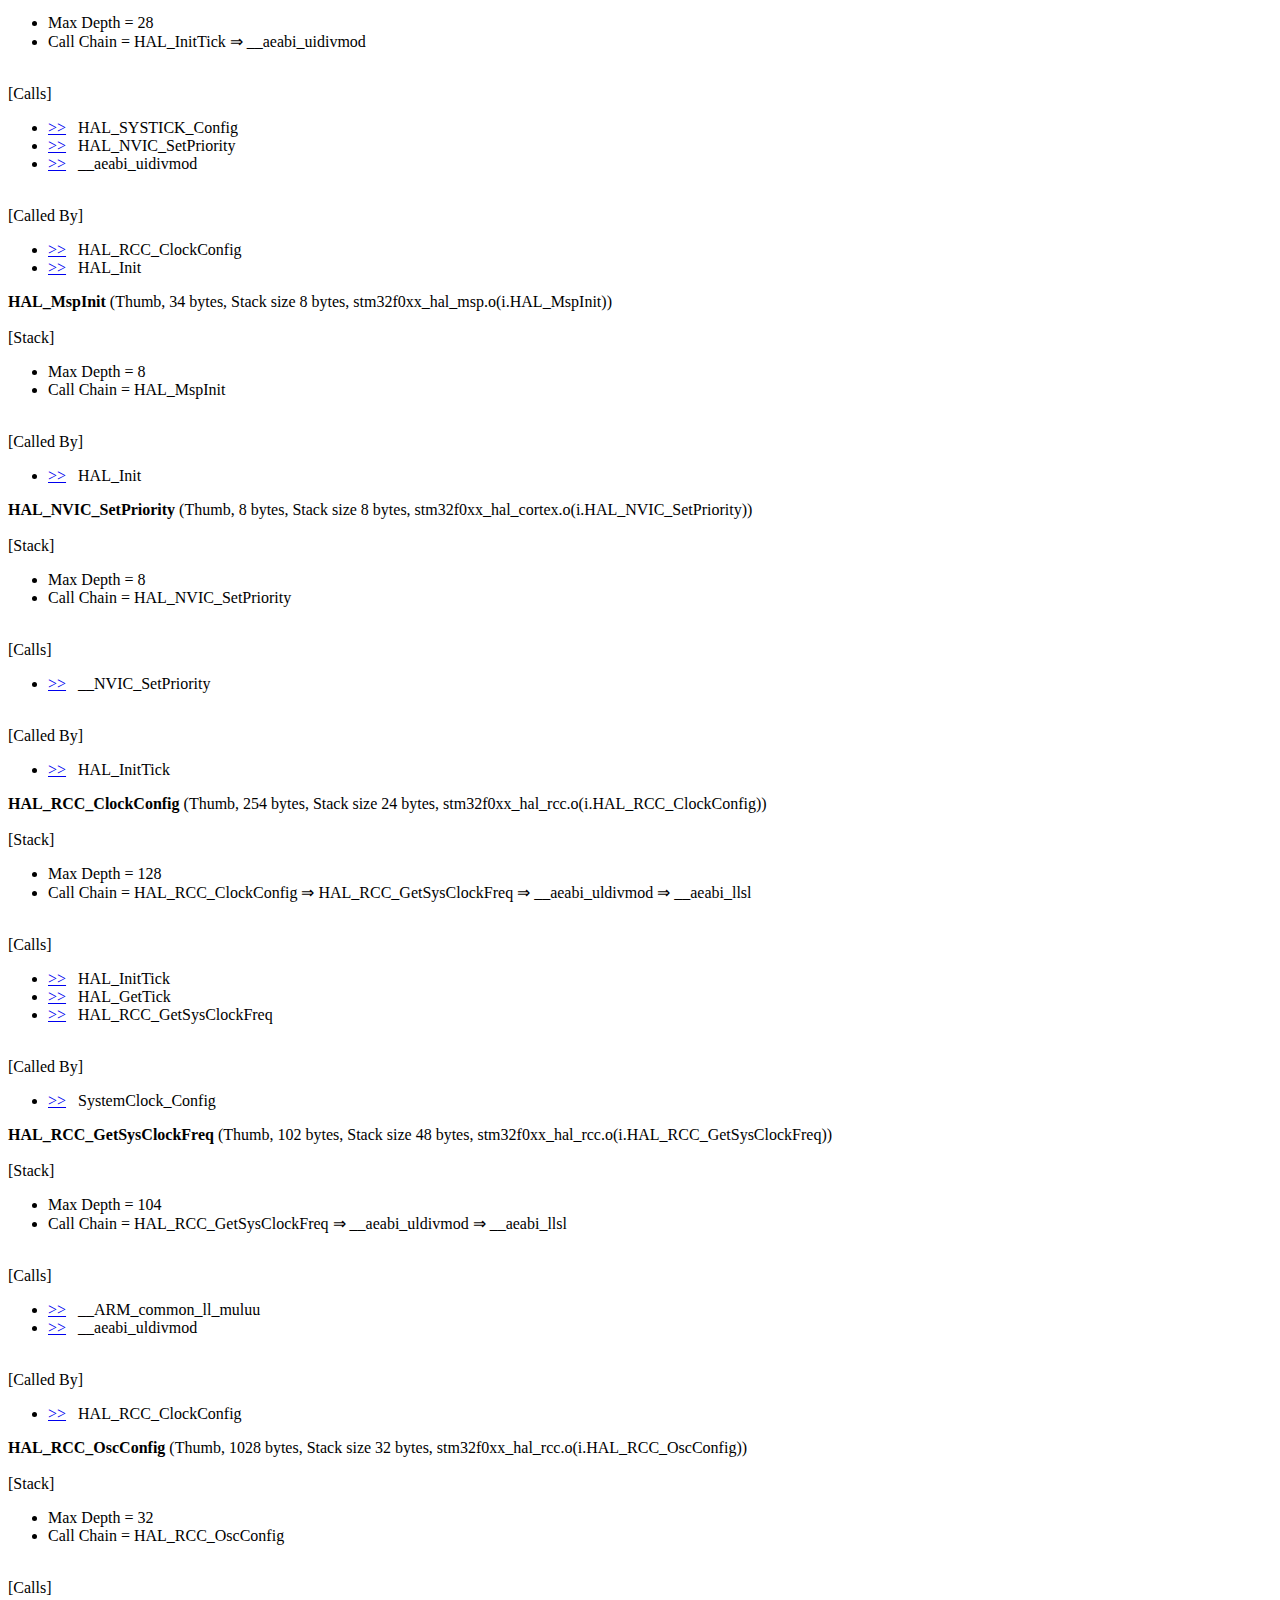
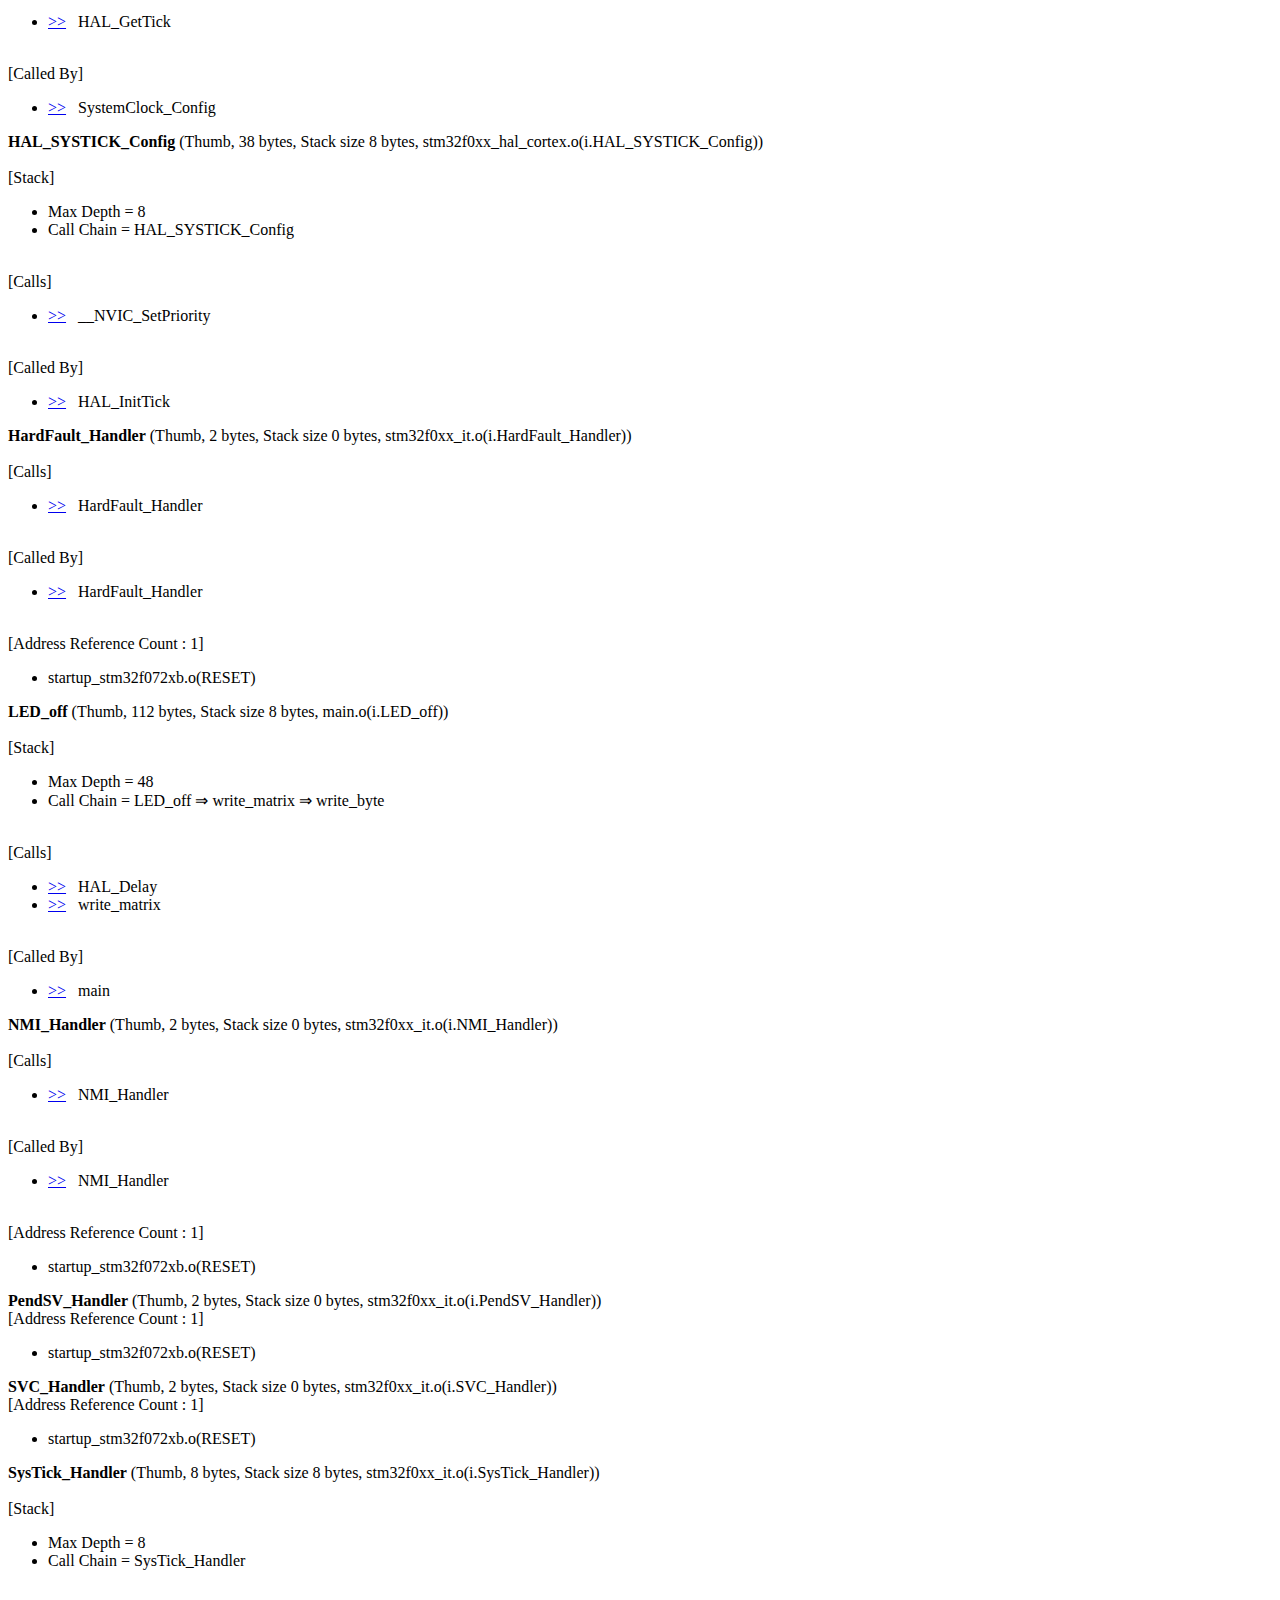
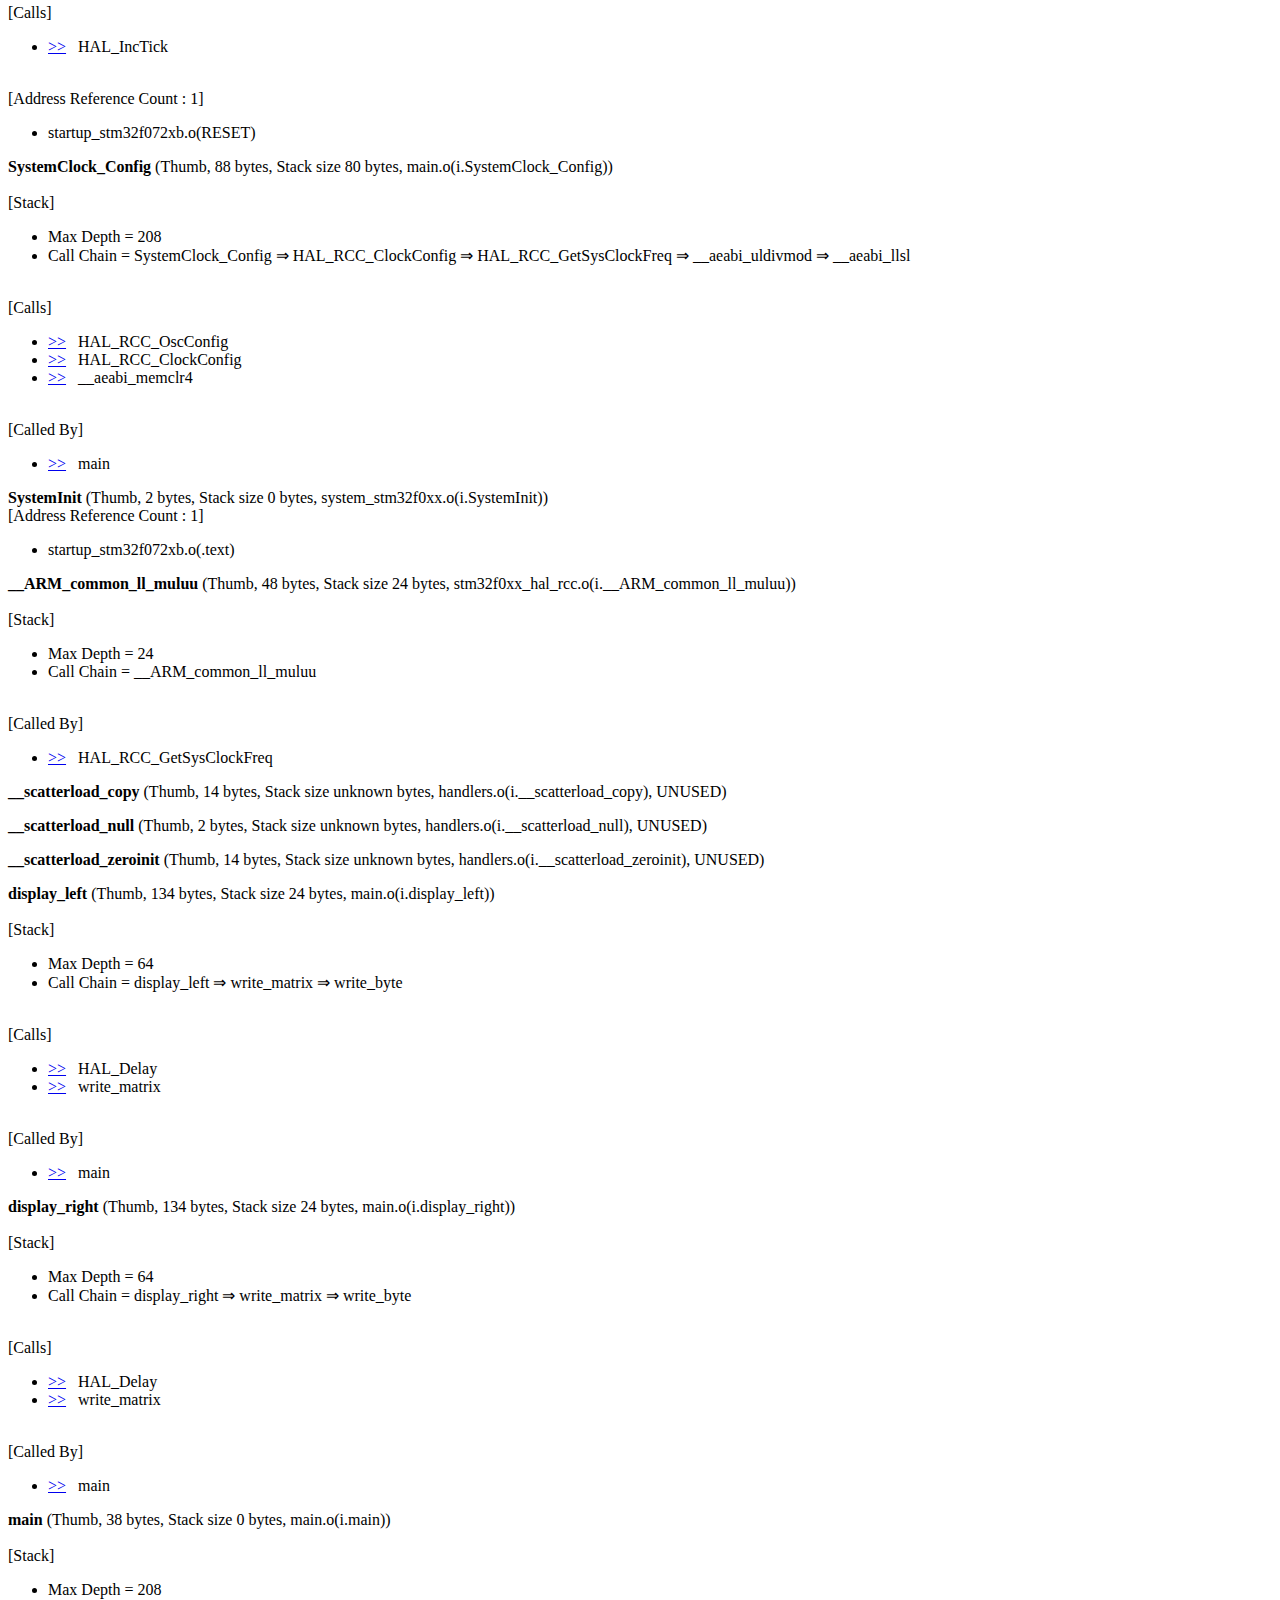
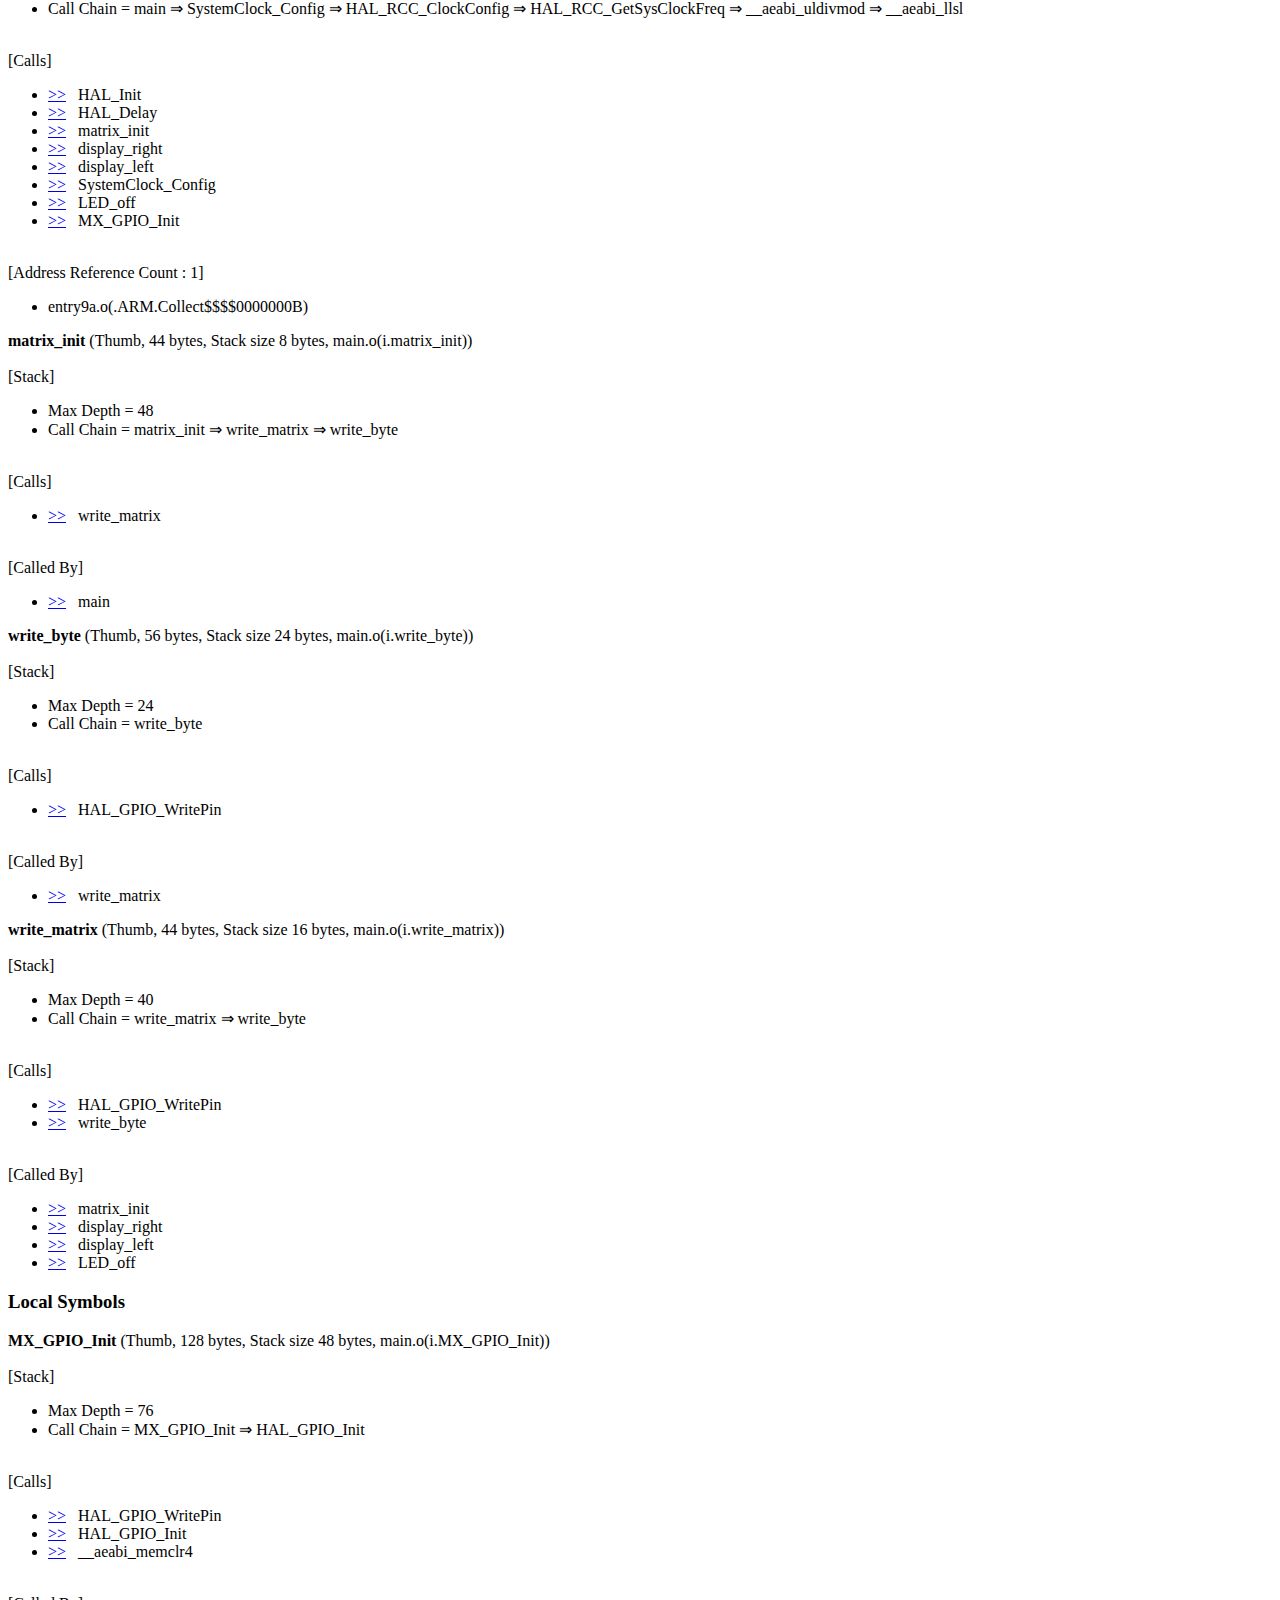
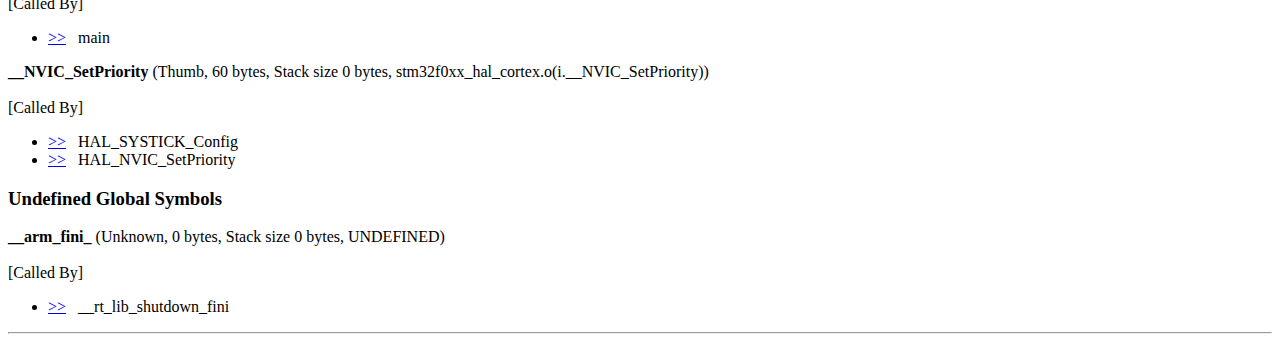
<file: Serial LED Matrix/Serial LED Matrix/MDK-ARM/Serial LED Matrix/Serial LED Matrix.htm>
<!doctype html public "-//w3c//dtd html 4.0 transitional//en">
<html><head>
<title>Static Call Graph - [Serial LED Matrix\Serial LED Matrix.axf]</title></head>
<body><HR>
<H1>Static Call Graph for image Serial LED Matrix\Serial LED Matrix.axf</H1><HR>
<BR><P>#&#060CALLGRAPH&#062# ARM Linker, 5060960: Last Updated: Sun May 02 17:46:31 2021
<BR><P>
<H3>Maximum Stack Usage =        208 bytes + Unknown(Cycles, Untraceable Function Pointers)</H3><H3>
Call chain for Maximum Stack Depth:</H3>
main &rArr; SystemClock_Config &rArr; HAL_RCC_ClockConfig &rArr; HAL_RCC_GetSysClockFreq &rArr; __aeabi_uldivmod &rArr; __aeabi_llsl
<P>
<H3>
Mutually Recursive functions
</H3> <LI><a href="#[12]">ADC1_COMP_IRQHandler</a>&nbsp;&nbsp;&nbsp;&rArr;&nbsp;&nbsp;&nbsp;<a href="#[12]">ADC1_COMP_IRQHandler</a><BR>
 <LI><a href="#[2]">HardFault_Handler</a>&nbsp;&nbsp;&nbsp;&rArr;&nbsp;&nbsp;&nbsp;<a href="#[2]">HardFault_Handler</a><BR>
 <LI><a href="#[1]">NMI_Handler</a>&nbsp;&nbsp;&nbsp;&rArr;&nbsp;&nbsp;&nbsp;<a href="#[1]">NMI_Handler</a><BR>
</UL>
<P>
<H3>
Function Pointers
</H3><UL>
 <LI><a href="#[12]">ADC1_COMP_IRQHandler</a> from startup_stm32f072xb.o(.text) referenced from startup_stm32f072xb.o(RESET)
 <LI><a href="#[24]">CEC_CAN_IRQHandler</a> from startup_stm32f072xb.o(.text) referenced from startup_stm32f072xb.o(RESET)
 <LI><a href="#[f]">DMA1_Channel1_IRQHandler</a> from startup_stm32f072xb.o(.text) referenced from startup_stm32f072xb.o(RESET)
 <LI><a href="#[10]">DMA1_Channel2_3_IRQHandler</a> from startup_stm32f072xb.o(.text) referenced from startup_stm32f072xb.o(RESET)
 <LI><a href="#[11]">DMA1_Channel4_5_6_7_IRQHandler</a> from startup_stm32f072xb.o(.text) referenced from startup_stm32f072xb.o(RESET)
 <LI><a href="#[b]">EXTI0_1_IRQHandler</a> from startup_stm32f072xb.o(.text) referenced from startup_stm32f072xb.o(RESET)
 <LI><a href="#[c]">EXTI2_3_IRQHandler</a> from startup_stm32f072xb.o(.text) referenced from startup_stm32f072xb.o(RESET)
 <LI><a href="#[d]">EXTI4_15_IRQHandler</a> from startup_stm32f072xb.o(.text) referenced from startup_stm32f072xb.o(RESET)
 <LI><a href="#[9]">FLASH_IRQHandler</a> from startup_stm32f072xb.o(.text) referenced from startup_stm32f072xb.o(RESET)
 <LI><a href="#[2]">HardFault_Handler</a> from stm32f0xx_it.o(i.HardFault_Handler) referenced from startup_stm32f072xb.o(RESET)
 <LI><a href="#[1d]">I2C1_IRQHandler</a> from startup_stm32f072xb.o(.text) referenced from startup_stm32f072xb.o(RESET)
 <LI><a href="#[1e]">I2C2_IRQHandler</a> from startup_stm32f072xb.o(.text) referenced from startup_stm32f072xb.o(RESET)
 <LI><a href="#[1]">NMI_Handler</a> from stm32f0xx_it.o(i.NMI_Handler) referenced from startup_stm32f072xb.o(RESET)
 <LI><a href="#[7]">PVD_VDDIO2_IRQHandler</a> from startup_stm32f072xb.o(.text) referenced from startup_stm32f072xb.o(RESET)
 <LI><a href="#[4]">PendSV_Handler</a> from stm32f0xx_it.o(i.PendSV_Handler) referenced from startup_stm32f072xb.o(RESET)
 <LI><a href="#[a]">RCC_CRS_IRQHandler</a> from startup_stm32f072xb.o(.text) referenced from startup_stm32f072xb.o(RESET)
 <LI><a href="#[8]">RTC_IRQHandler</a> from startup_stm32f072xb.o(.text) referenced from startup_stm32f072xb.o(RESET)
 <LI><a href="#[0]">Reset_Handler</a> from startup_stm32f072xb.o(.text) referenced from startup_stm32f072xb.o(RESET)
 <LI><a href="#[1f]">SPI1_IRQHandler</a> from startup_stm32f072xb.o(.text) referenced from startup_stm32f072xb.o(RESET)
 <LI><a href="#[20]">SPI2_IRQHandler</a> from startup_stm32f072xb.o(.text) referenced from startup_stm32f072xb.o(RESET)
 <LI><a href="#[3]">SVC_Handler</a> from stm32f0xx_it.o(i.SVC_Handler) referenced from startup_stm32f072xb.o(RESET)
 <LI><a href="#[5]">SysTick_Handler</a> from stm32f0xx_it.o(i.SysTick_Handler) referenced from startup_stm32f072xb.o(RESET)
 <LI><a href="#[27]">SystemInit</a> from system_stm32f0xx.o(i.SystemInit) referenced from startup_stm32f072xb.o(.text)
 <LI><a href="#[19]">TIM14_IRQHandler</a> from startup_stm32f072xb.o(.text) referenced from startup_stm32f072xb.o(RESET)
 <LI><a href="#[1a]">TIM15_IRQHandler</a> from startup_stm32f072xb.o(.text) referenced from startup_stm32f072xb.o(RESET)
 <LI><a href="#[1b]">TIM16_IRQHandler</a> from startup_stm32f072xb.o(.text) referenced from startup_stm32f072xb.o(RESET)
 <LI><a href="#[1c]">TIM17_IRQHandler</a> from startup_stm32f072xb.o(.text) referenced from startup_stm32f072xb.o(RESET)
 <LI><a href="#[13]">TIM1_BRK_UP_TRG_COM_IRQHandler</a> from startup_stm32f072xb.o(.text) referenced from startup_stm32f072xb.o(RESET)
 <LI><a href="#[14]">TIM1_CC_IRQHandler</a> from startup_stm32f072xb.o(.text) referenced from startup_stm32f072xb.o(RESET)
 <LI><a href="#[15]">TIM2_IRQHandler</a> from startup_stm32f072xb.o(.text) referenced from startup_stm32f072xb.o(RESET)
 <LI><a href="#[16]">TIM3_IRQHandler</a> from startup_stm32f072xb.o(.text) referenced from startup_stm32f072xb.o(RESET)
 <LI><a href="#[17]">TIM6_DAC_IRQHandler</a> from startup_stm32f072xb.o(.text) referenced from startup_stm32f072xb.o(RESET)
 <LI><a href="#[18]">TIM7_IRQHandler</a> from startup_stm32f072xb.o(.text) referenced from startup_stm32f072xb.o(RESET)
 <LI><a href="#[e]">TSC_IRQHandler</a> from startup_stm32f072xb.o(.text) referenced from startup_stm32f072xb.o(RESET)
 <LI><a href="#[21]">USART1_IRQHandler</a> from startup_stm32f072xb.o(.text) referenced from startup_stm32f072xb.o(RESET)
 <LI><a href="#[22]">USART2_IRQHandler</a> from startup_stm32f072xb.o(.text) referenced from startup_stm32f072xb.o(RESET)
 <LI><a href="#[23]">USART3_4_IRQHandler</a> from startup_stm32f072xb.o(.text) referenced from startup_stm32f072xb.o(RESET)
 <LI><a href="#[25]">USB_IRQHandler</a> from startup_stm32f072xb.o(.text) referenced from startup_stm32f072xb.o(RESET)
 <LI><a href="#[6]">WWDG_IRQHandler</a> from startup_stm32f072xb.o(.text) referenced from startup_stm32f072xb.o(RESET)
 <LI><a href="#[28]">__main</a> from entry.o(.ARM.Collect$$$$00000000) referenced from startup_stm32f072xb.o(.text)
 <LI><a href="#[26]">main</a> from main.o(i.main) referenced from entry9a.o(.ARM.Collect$$$$0000000B)
</UL>
<P>
<H3>
Global Symbols
</H3>
<P><STRONG><a name="[28]"></a>__main</STRONG> (Thumb, 0 bytes, Stack size unknown bytes, entry.o(.ARM.Collect$$$$00000000))
<BR>[Address Reference Count : 1]<UL><LI> startup_stm32f072xb.o(.text)
</UL>
<P><STRONG><a name="[4d]"></a>_main_stk</STRONG> (Thumb, 0 bytes, Stack size unknown bytes, entry2.o(.ARM.Collect$$$$00000001))

<P><STRONG><a name="[29]"></a>_main_scatterload</STRONG> (Thumb, 0 bytes, Stack size unknown bytes, entry5.o(.ARM.Collect$$$$00000004))
<BR><BR>[Calls]<UL><LI><a href="#[2a]">&gt;&gt;</a>&nbsp;&nbsp;&nbsp;__scatterload
</UL>

<P><STRONG><a name="[33]"></a>__main_after_scatterload</STRONG> (Thumb, 0 bytes, Stack size unknown bytes, entry5.o(.ARM.Collect$$$$00000004))
<BR><BR>[Called By]<UL><LI><a href="#[2a]">&gt;&gt;</a>&nbsp;&nbsp;&nbsp;__scatterload
</UL>

<P><STRONG><a name="[4e]"></a>_main_clock</STRONG> (Thumb, 0 bytes, Stack size unknown bytes, entry7b.o(.ARM.Collect$$$$00000008))

<P><STRONG><a name="[4f]"></a>_main_cpp_init</STRONG> (Thumb, 0 bytes, Stack size unknown bytes, entry8b.o(.ARM.Collect$$$$0000000A))

<P><STRONG><a name="[50]"></a>_main_init</STRONG> (Thumb, 0 bytes, Stack size unknown bytes, entry9a.o(.ARM.Collect$$$$0000000B))

<P><STRONG><a name="[2b]"></a>__rt_lib_shutdown_fini</STRONG> (Thumb, 0 bytes, Stack size unknown bytes, entry12b.o(.ARM.Collect$$$$0000000E))
<BR><BR>[Calls]<UL><LI><a href="#[2c]">&gt;&gt;</a>&nbsp;&nbsp;&nbsp;__arm_fini_ (Weak Reference)
</UL>

<P><STRONG><a name="[51]"></a>__rt_final_cpp</STRONG> (Thumb, 0 bytes, Stack size unknown bytes, entry10a.o(.ARM.Collect$$$$0000000F))

<P><STRONG><a name="[52]"></a>__rt_final_exit</STRONG> (Thumb, 0 bytes, Stack size unknown bytes, entry11a.o(.ARM.Collect$$$$00000011))

<P><STRONG><a name="[0]"></a>Reset_Handler</STRONG> (Thumb, 8 bytes, Stack size 0 bytes, startup_stm32f072xb.o(.text))
<BR>[Address Reference Count : 1]<UL><LI> startup_stm32f072xb.o(RESET)
</UL>
<P><STRONG><a name="[12]"></a>ADC1_COMP_IRQHandler</STRONG> (Thumb, 0 bytes, Stack size 0 bytes, startup_stm32f072xb.o(.text))
<BR><BR>[Calls]<UL><LI><a href="#[12]">&gt;&gt;</a>&nbsp;&nbsp;&nbsp;ADC1_COMP_IRQHandler
</UL>
<BR>[Called By]<UL><LI><a href="#[12]">&gt;&gt;</a>&nbsp;&nbsp;&nbsp;ADC1_COMP_IRQHandler
</UL>
<BR>[Address Reference Count : 1]<UL><LI> startup_stm32f072xb.o(RESET)
</UL>
<P><STRONG><a name="[24]"></a>CEC_CAN_IRQHandler</STRONG> (Thumb, 0 bytes, Stack size 0 bytes, startup_stm32f072xb.o(.text))
<BR>[Address Reference Count : 1]<UL><LI> startup_stm32f072xb.o(RESET)
</UL>
<P><STRONG><a name="[f]"></a>DMA1_Channel1_IRQHandler</STRONG> (Thumb, 0 bytes, Stack size 0 bytes, startup_stm32f072xb.o(.text))
<BR>[Address Reference Count : 1]<UL><LI> startup_stm32f072xb.o(RESET)
</UL>
<P><STRONG><a name="[10]"></a>DMA1_Channel2_3_IRQHandler</STRONG> (Thumb, 0 bytes, Stack size 0 bytes, startup_stm32f072xb.o(.text))
<BR>[Address Reference Count : 1]<UL><LI> startup_stm32f072xb.o(RESET)
</UL>
<P><STRONG><a name="[11]"></a>DMA1_Channel4_5_6_7_IRQHandler</STRONG> (Thumb, 0 bytes, Stack size 0 bytes, startup_stm32f072xb.o(.text))
<BR>[Address Reference Count : 1]<UL><LI> startup_stm32f072xb.o(RESET)
</UL>
<P><STRONG><a name="[b]"></a>EXTI0_1_IRQHandler</STRONG> (Thumb, 0 bytes, Stack size 0 bytes, startup_stm32f072xb.o(.text))
<BR>[Address Reference Count : 1]<UL><LI> startup_stm32f072xb.o(RESET)
</UL>
<P><STRONG><a name="[c]"></a>EXTI2_3_IRQHandler</STRONG> (Thumb, 0 bytes, Stack size 0 bytes, startup_stm32f072xb.o(.text))
<BR>[Address Reference Count : 1]<UL><LI> startup_stm32f072xb.o(RESET)
</UL>
<P><STRONG><a name="[d]"></a>EXTI4_15_IRQHandler</STRONG> (Thumb, 0 bytes, Stack size 0 bytes, startup_stm32f072xb.o(.text))
<BR>[Address Reference Count : 1]<UL><LI> startup_stm32f072xb.o(RESET)
</UL>
<P><STRONG><a name="[9]"></a>FLASH_IRQHandler</STRONG> (Thumb, 0 bytes, Stack size 0 bytes, startup_stm32f072xb.o(.text))
<BR>[Address Reference Count : 1]<UL><LI> startup_stm32f072xb.o(RESET)
</UL>
<P><STRONG><a name="[1d]"></a>I2C1_IRQHandler</STRONG> (Thumb, 0 bytes, Stack size 0 bytes, startup_stm32f072xb.o(.text))
<BR>[Address Reference Count : 1]<UL><LI> startup_stm32f072xb.o(RESET)
</UL>
<P><STRONG><a name="[1e]"></a>I2C2_IRQHandler</STRONG> (Thumb, 0 bytes, Stack size 0 bytes, startup_stm32f072xb.o(.text))
<BR>[Address Reference Count : 1]<UL><LI> startup_stm32f072xb.o(RESET)
</UL>
<P><STRONG><a name="[7]"></a>PVD_VDDIO2_IRQHandler</STRONG> (Thumb, 0 bytes, Stack size 0 bytes, startup_stm32f072xb.o(.text))
<BR>[Address Reference Count : 1]<UL><LI> startup_stm32f072xb.o(RESET)
</UL>
<P><STRONG><a name="[a]"></a>RCC_CRS_IRQHandler</STRONG> (Thumb, 0 bytes, Stack size 0 bytes, startup_stm32f072xb.o(.text))
<BR>[Address Reference Count : 1]<UL><LI> startup_stm32f072xb.o(RESET)
</UL>
<P><STRONG><a name="[8]"></a>RTC_IRQHandler</STRONG> (Thumb, 0 bytes, Stack size 0 bytes, startup_stm32f072xb.o(.text))
<BR>[Address Reference Count : 1]<UL><LI> startup_stm32f072xb.o(RESET)
</UL>
<P><STRONG><a name="[1f]"></a>SPI1_IRQHandler</STRONG> (Thumb, 0 bytes, Stack size 0 bytes, startup_stm32f072xb.o(.text))
<BR>[Address Reference Count : 1]<UL><LI> startup_stm32f072xb.o(RESET)
</UL>
<P><STRONG><a name="[20]"></a>SPI2_IRQHandler</STRONG> (Thumb, 0 bytes, Stack size 0 bytes, startup_stm32f072xb.o(.text))
<BR>[Address Reference Count : 1]<UL><LI> startup_stm32f072xb.o(RESET)
</UL>
<P><STRONG><a name="[19]"></a>TIM14_IRQHandler</STRONG> (Thumb, 0 bytes, Stack size 0 bytes, startup_stm32f072xb.o(.text))
<BR>[Address Reference Count : 1]<UL><LI> startup_stm32f072xb.o(RESET)
</UL>
<P><STRONG><a name="[1a]"></a>TIM15_IRQHandler</STRONG> (Thumb, 0 bytes, Stack size 0 bytes, startup_stm32f072xb.o(.text))
<BR>[Address Reference Count : 1]<UL><LI> startup_stm32f072xb.o(RESET)
</UL>
<P><STRONG><a name="[1b]"></a>TIM16_IRQHandler</STRONG> (Thumb, 0 bytes, Stack size 0 bytes, startup_stm32f072xb.o(.text))
<BR>[Address Reference Count : 1]<UL><LI> startup_stm32f072xb.o(RESET)
</UL>
<P><STRONG><a name="[1c]"></a>TIM17_IRQHandler</STRONG> (Thumb, 0 bytes, Stack size 0 bytes, startup_stm32f072xb.o(.text))
<BR>[Address Reference Count : 1]<UL><LI> startup_stm32f072xb.o(RESET)
</UL>
<P><STRONG><a name="[13]"></a>TIM1_BRK_UP_TRG_COM_IRQHandler</STRONG> (Thumb, 0 bytes, Stack size 0 bytes, startup_stm32f072xb.o(.text))
<BR>[Address Reference Count : 1]<UL><LI> startup_stm32f072xb.o(RESET)
</UL>
<P><STRONG><a name="[14]"></a>TIM1_CC_IRQHandler</STRONG> (Thumb, 0 bytes, Stack size 0 bytes, startup_stm32f072xb.o(.text))
<BR>[Address Reference Count : 1]<UL><LI> startup_stm32f072xb.o(RESET)
</UL>
<P><STRONG><a name="[15]"></a>TIM2_IRQHandler</STRONG> (Thumb, 0 bytes, Stack size 0 bytes, startup_stm32f072xb.o(.text))
<BR>[Address Reference Count : 1]<UL><LI> startup_stm32f072xb.o(RESET)
</UL>
<P><STRONG><a name="[16]"></a>TIM3_IRQHandler</STRONG> (Thumb, 0 bytes, Stack size 0 bytes, startup_stm32f072xb.o(.text))
<BR>[Address Reference Count : 1]<UL><LI> startup_stm32f072xb.o(RESET)
</UL>
<P><STRONG><a name="[17]"></a>TIM6_DAC_IRQHandler</STRONG> (Thumb, 0 bytes, Stack size 0 bytes, startup_stm32f072xb.o(.text))
<BR>[Address Reference Count : 1]<UL><LI> startup_stm32f072xb.o(RESET)
</UL>
<P><STRONG><a name="[18]"></a>TIM7_IRQHandler</STRONG> (Thumb, 0 bytes, Stack size 0 bytes, startup_stm32f072xb.o(.text))
<BR>[Address Reference Count : 1]<UL><LI> startup_stm32f072xb.o(RESET)
</UL>
<P><STRONG><a name="[e]"></a>TSC_IRQHandler</STRONG> (Thumb, 0 bytes, Stack size 0 bytes, startup_stm32f072xb.o(.text))
<BR>[Address Reference Count : 1]<UL><LI> startup_stm32f072xb.o(RESET)
</UL>
<P><STRONG><a name="[21]"></a>USART1_IRQHandler</STRONG> (Thumb, 0 bytes, Stack size 0 bytes, startup_stm32f072xb.o(.text))
<BR>[Address Reference Count : 1]<UL><LI> startup_stm32f072xb.o(RESET)
</UL>
<P><STRONG><a name="[22]"></a>USART2_IRQHandler</STRONG> (Thumb, 0 bytes, Stack size 0 bytes, startup_stm32f072xb.o(.text))
<BR>[Address Reference Count : 1]<UL><LI> startup_stm32f072xb.o(RESET)
</UL>
<P><STRONG><a name="[23]"></a>USART3_4_IRQHandler</STRONG> (Thumb, 0 bytes, Stack size 0 bytes, startup_stm32f072xb.o(.text))
<BR>[Address Reference Count : 1]<UL><LI> startup_stm32f072xb.o(RESET)
</UL>
<P><STRONG><a name="[25]"></a>USB_IRQHandler</STRONG> (Thumb, 0 bytes, Stack size 0 bytes, startup_stm32f072xb.o(.text))
<BR>[Address Reference Count : 1]<UL><LI> startup_stm32f072xb.o(RESET)
</UL>
<P><STRONG><a name="[6]"></a>WWDG_IRQHandler</STRONG> (Thumb, 0 bytes, Stack size 0 bytes, startup_stm32f072xb.o(.text))
<BR>[Address Reference Count : 1]<UL><LI> startup_stm32f072xb.o(RESET)
</UL>
<P><STRONG><a name="[53]"></a>__aeabi_uidiv</STRONG> (Thumb, 0 bytes, Stack size 12 bytes, uidiv.o(.text), UNUSED)

<P><STRONG><a name="[39]"></a>__aeabi_uidivmod</STRONG> (Thumb, 44 bytes, Stack size 12 bytes, uidiv.o(.text))
<BR><BR>[Stack]<UL><LI>Max Depth = 12<LI>Call Chain = __aeabi_uidivmod
</UL>
<BR>[Called By]<UL><LI><a href="#[37]">&gt;&gt;</a>&nbsp;&nbsp;&nbsp;HAL_InitTick
</UL>

<P><STRONG><a name="[2d]"></a>__aeabi_uldivmod</STRONG> (Thumb, 96 bytes, Stack size 48 bytes, uldiv.o(.text))
<BR><BR>[Stack]<UL><LI>Max Depth = 56<LI>Call Chain = __aeabi_uldivmod &rArr; __aeabi_llsl
</UL>
<BR>[Calls]<UL><LI><a href="#[2f]">&gt;&gt;</a>&nbsp;&nbsp;&nbsp;__aeabi_llsl
<LI><a href="#[2e]">&gt;&gt;</a>&nbsp;&nbsp;&nbsp;__aeabi_llsr
</UL>
<BR>[Called By]<UL><LI><a href="#[3e]">&gt;&gt;</a>&nbsp;&nbsp;&nbsp;HAL_RCC_GetSysClockFreq
</UL>

<P><STRONG><a name="[2e]"></a>__aeabi_llsr</STRONG> (Thumb, 34 bytes, Stack size 8 bytes, llushr.o(.text))
<BR><BR>[Stack]<UL><LI>Max Depth = 8<LI>Call Chain = __aeabi_llsr
</UL>
<BR>[Called By]<UL><LI><a href="#[2d]">&gt;&gt;</a>&nbsp;&nbsp;&nbsp;__aeabi_uldivmod
</UL>

<P><STRONG><a name="[54]"></a>_ll_ushift_r</STRONG> (Thumb, 0 bytes, Stack size 8 bytes, llushr.o(.text), UNUSED)

<P><STRONG><a name="[31]"></a>__aeabi_memset</STRONG> (Thumb, 14 bytes, Stack size 0 bytes, memseta.o(.text), UNUSED)
<BR><BR>[Called By]<UL><LI><a href="#[32]">&gt;&gt;</a>&nbsp;&nbsp;&nbsp;_memset$wrapper
<LI><a href="#[30]">&gt;&gt;</a>&nbsp;&nbsp;&nbsp;__aeabi_memclr
</UL>

<P><STRONG><a name="[55]"></a>__aeabi_memset4</STRONG> (Thumb, 0 bytes, Stack size 0 bytes, memseta.o(.text), UNUSED)

<P><STRONG><a name="[56]"></a>__aeabi_memset8</STRONG> (Thumb, 0 bytes, Stack size 0 bytes, memseta.o(.text), UNUSED)

<P><STRONG><a name="[30]"></a>__aeabi_memclr</STRONG> (Thumb, 4 bytes, Stack size 0 bytes, memseta.o(.text), UNUSED)
<BR><BR>[Calls]<UL><LI><a href="#[31]">&gt;&gt;</a>&nbsp;&nbsp;&nbsp;__aeabi_memset
</UL>

<P><STRONG><a name="[44]"></a>__aeabi_memclr4</STRONG> (Thumb, 0 bytes, Stack size 0 bytes, memseta.o(.text))
<BR><BR>[Called By]<UL><LI><a href="#[48]">&gt;&gt;</a>&nbsp;&nbsp;&nbsp;SystemClock_Config
<LI><a href="#[43]">&gt;&gt;</a>&nbsp;&nbsp;&nbsp;MX_GPIO_Init
</UL>

<P><STRONG><a name="[57]"></a>__aeabi_memclr8</STRONG> (Thumb, 0 bytes, Stack size 0 bytes, memseta.o(.text), UNUSED)

<P><STRONG><a name="[32]"></a>_memset$wrapper</STRONG> (Thumb, 18 bytes, Stack size 8 bytes, memseta.o(.text), UNUSED)
<BR><BR>[Calls]<UL><LI><a href="#[31]">&gt;&gt;</a>&nbsp;&nbsp;&nbsp;__aeabi_memset
</UL>

<P><STRONG><a name="[2f]"></a>__aeabi_llsl</STRONG> (Thumb, 32 bytes, Stack size 8 bytes, llshl.o(.text))
<BR><BR>[Stack]<UL><LI>Max Depth = 8<LI>Call Chain = __aeabi_llsl
</UL>
<BR>[Called By]<UL><LI><a href="#[2d]">&gt;&gt;</a>&nbsp;&nbsp;&nbsp;__aeabi_uldivmod
</UL>

<P><STRONG><a name="[58]"></a>_ll_shift_l</STRONG> (Thumb, 0 bytes, Stack size 8 bytes, llshl.o(.text), UNUSED)

<P><STRONG><a name="[2a]"></a>__scatterload</STRONG> (Thumb, 28 bytes, Stack size 0 bytes, init.o(.text))
<BR><BR>[Calls]<UL><LI><a href="#[33]">&gt;&gt;</a>&nbsp;&nbsp;&nbsp;__main_after_scatterload
</UL>
<BR>[Called By]<UL><LI><a href="#[29]">&gt;&gt;</a>&nbsp;&nbsp;&nbsp;_main_scatterload
</UL>

<P><STRONG><a name="[59]"></a>__scatterload_rt2</STRONG> (Thumb, 0 bytes, Stack size 0 bytes, init.o(.text), UNUSED)

<P><STRONG><a name="[34]"></a>HAL_Delay</STRONG> (Thumb, 32 bytes, Stack size 16 bytes, stm32f0xx_hal.o(i.HAL_Delay))
<BR><BR>[Stack]<UL><LI>Max Depth = 16<LI>Call Chain = HAL_Delay
</UL>
<BR>[Calls]<UL><LI><a href="#[35]">&gt;&gt;</a>&nbsp;&nbsp;&nbsp;HAL_GetTick
</UL>
<BR>[Called By]<UL><LI><a href="#[26]">&gt;&gt;</a>&nbsp;&nbsp;&nbsp;main
<LI><a href="#[4a]">&gt;&gt;</a>&nbsp;&nbsp;&nbsp;display_right
<LI><a href="#[49]">&gt;&gt;</a>&nbsp;&nbsp;&nbsp;display_left
<LI><a href="#[41]">&gt;&gt;</a>&nbsp;&nbsp;&nbsp;LED_off
</UL>

<P><STRONG><a name="[46]"></a>HAL_GPIO_Init</STRONG> (Thumb, 354 bytes, Stack size 28 bytes, stm32f0xx_hal_gpio.o(i.HAL_GPIO_Init))
<BR><BR>[Stack]<UL><LI>Max Depth = 28<LI>Call Chain = HAL_GPIO_Init
</UL>
<BR>[Called By]<UL><LI><a href="#[43]">&gt;&gt;</a>&nbsp;&nbsp;&nbsp;MX_GPIO_Init
</UL>

<P><STRONG><a name="[45]"></a>HAL_GPIO_WritePin</STRONG> (Thumb, 12 bytes, Stack size 0 bytes, stm32f0xx_hal_gpio.o(i.HAL_GPIO_WritePin))
<BR><BR>[Called By]<UL><LI><a href="#[42]">&gt;&gt;</a>&nbsp;&nbsp;&nbsp;write_matrix
<LI><a href="#[4c]">&gt;&gt;</a>&nbsp;&nbsp;&nbsp;write_byte
<LI><a href="#[43]">&gt;&gt;</a>&nbsp;&nbsp;&nbsp;MX_GPIO_Init
</UL>

<P><STRONG><a name="[35]"></a>HAL_GetTick</STRONG> (Thumb, 6 bytes, Stack size 0 bytes, stm32f0xx_hal.o(i.HAL_GetTick))
<BR><BR>[Called By]<UL><LI><a href="#[40]">&gt;&gt;</a>&nbsp;&nbsp;&nbsp;HAL_RCC_OscConfig
<LI><a href="#[3d]">&gt;&gt;</a>&nbsp;&nbsp;&nbsp;HAL_RCC_ClockConfig
<LI><a href="#[34]">&gt;&gt;</a>&nbsp;&nbsp;&nbsp;HAL_Delay
</UL>

<P><STRONG><a name="[47]"></a>HAL_IncTick</STRONG> (Thumb, 12 bytes, Stack size 0 bytes, stm32f0xx_hal.o(i.HAL_IncTick))
<BR><BR>[Called By]<UL><LI><a href="#[5]">&gt;&gt;</a>&nbsp;&nbsp;&nbsp;SysTick_Handler
</UL>

<P><STRONG><a name="[36]"></a>HAL_Init</STRONG> (Thumb, 26 bytes, Stack size 8 bytes, stm32f0xx_hal.o(i.HAL_Init))
<BR><BR>[Stack]<UL><LI>Max Depth = 36<LI>Call Chain = HAL_Init &rArr; HAL_InitTick &rArr; __aeabi_uidivmod
</UL>
<BR>[Calls]<UL><LI><a href="#[37]">&gt;&gt;</a>&nbsp;&nbsp;&nbsp;HAL_InitTick
<LI><a href="#[38]">&gt;&gt;</a>&nbsp;&nbsp;&nbsp;HAL_MspInit
</UL>
<BR>[Called By]<UL><LI><a href="#[26]">&gt;&gt;</a>&nbsp;&nbsp;&nbsp;main
</UL>

<P><STRONG><a name="[37]"></a>HAL_InitTick</STRONG> (Thumb, 58 bytes, Stack size 16 bytes, stm32f0xx_hal.o(i.HAL_InitTick))
<BR><BR>[Stack]<UL><LI>Max Depth = 28<LI>Call Chain = HAL_InitTick &rArr; __aeabi_uidivmod
</UL>
<BR>[Calls]<UL><LI><a href="#[3a]">&gt;&gt;</a>&nbsp;&nbsp;&nbsp;HAL_SYSTICK_Config
<LI><a href="#[3b]">&gt;&gt;</a>&nbsp;&nbsp;&nbsp;HAL_NVIC_SetPriority
<LI><a href="#[39]">&gt;&gt;</a>&nbsp;&nbsp;&nbsp;__aeabi_uidivmod
</UL>
<BR>[Called By]<UL><LI><a href="#[3d]">&gt;&gt;</a>&nbsp;&nbsp;&nbsp;HAL_RCC_ClockConfig
<LI><a href="#[36]">&gt;&gt;</a>&nbsp;&nbsp;&nbsp;HAL_Init
</UL>

<P><STRONG><a name="[38]"></a>HAL_MspInit</STRONG> (Thumb, 34 bytes, Stack size 8 bytes, stm32f0xx_hal_msp.o(i.HAL_MspInit))
<BR><BR>[Stack]<UL><LI>Max Depth = 8<LI>Call Chain = HAL_MspInit
</UL>
<BR>[Called By]<UL><LI><a href="#[36]">&gt;&gt;</a>&nbsp;&nbsp;&nbsp;HAL_Init
</UL>

<P><STRONG><a name="[3b]"></a>HAL_NVIC_SetPriority</STRONG> (Thumb, 8 bytes, Stack size 8 bytes, stm32f0xx_hal_cortex.o(i.HAL_NVIC_SetPriority))
<BR><BR>[Stack]<UL><LI>Max Depth = 8<LI>Call Chain = HAL_NVIC_SetPriority
</UL>
<BR>[Calls]<UL><LI><a href="#[3c]">&gt;&gt;</a>&nbsp;&nbsp;&nbsp;__NVIC_SetPriority
</UL>
<BR>[Called By]<UL><LI><a href="#[37]">&gt;&gt;</a>&nbsp;&nbsp;&nbsp;HAL_InitTick
</UL>

<P><STRONG><a name="[3d]"></a>HAL_RCC_ClockConfig</STRONG> (Thumb, 254 bytes, Stack size 24 bytes, stm32f0xx_hal_rcc.o(i.HAL_RCC_ClockConfig))
<BR><BR>[Stack]<UL><LI>Max Depth = 128<LI>Call Chain = HAL_RCC_ClockConfig &rArr; HAL_RCC_GetSysClockFreq &rArr; __aeabi_uldivmod &rArr; __aeabi_llsl
</UL>
<BR>[Calls]<UL><LI><a href="#[37]">&gt;&gt;</a>&nbsp;&nbsp;&nbsp;HAL_InitTick
<LI><a href="#[35]">&gt;&gt;</a>&nbsp;&nbsp;&nbsp;HAL_GetTick
<LI><a href="#[3e]">&gt;&gt;</a>&nbsp;&nbsp;&nbsp;HAL_RCC_GetSysClockFreq
</UL>
<BR>[Called By]<UL><LI><a href="#[48]">&gt;&gt;</a>&nbsp;&nbsp;&nbsp;SystemClock_Config
</UL>

<P><STRONG><a name="[3e]"></a>HAL_RCC_GetSysClockFreq</STRONG> (Thumb, 102 bytes, Stack size 48 bytes, stm32f0xx_hal_rcc.o(i.HAL_RCC_GetSysClockFreq))
<BR><BR>[Stack]<UL><LI>Max Depth = 104<LI>Call Chain = HAL_RCC_GetSysClockFreq &rArr; __aeabi_uldivmod &rArr; __aeabi_llsl
</UL>
<BR>[Calls]<UL><LI><a href="#[3f]">&gt;&gt;</a>&nbsp;&nbsp;&nbsp;__ARM_common_ll_muluu
<LI><a href="#[2d]">&gt;&gt;</a>&nbsp;&nbsp;&nbsp;__aeabi_uldivmod
</UL>
<BR>[Called By]<UL><LI><a href="#[3d]">&gt;&gt;</a>&nbsp;&nbsp;&nbsp;HAL_RCC_ClockConfig
</UL>

<P><STRONG><a name="[40]"></a>HAL_RCC_OscConfig</STRONG> (Thumb, 1028 bytes, Stack size 32 bytes, stm32f0xx_hal_rcc.o(i.HAL_RCC_OscConfig))
<BR><BR>[Stack]<UL><LI>Max Depth = 32<LI>Call Chain = HAL_RCC_OscConfig
</UL>
<BR>[Calls]<UL><LI><a href="#[35]">&gt;&gt;</a>&nbsp;&nbsp;&nbsp;HAL_GetTick
</UL>
<BR>[Called By]<UL><LI><a href="#[48]">&gt;&gt;</a>&nbsp;&nbsp;&nbsp;SystemClock_Config
</UL>

<P><STRONG><a name="[3a]"></a>HAL_SYSTICK_Config</STRONG> (Thumb, 38 bytes, Stack size 8 bytes, stm32f0xx_hal_cortex.o(i.HAL_SYSTICK_Config))
<BR><BR>[Stack]<UL><LI>Max Depth = 8<LI>Call Chain = HAL_SYSTICK_Config
</UL>
<BR>[Calls]<UL><LI><a href="#[3c]">&gt;&gt;</a>&nbsp;&nbsp;&nbsp;__NVIC_SetPriority
</UL>
<BR>[Called By]<UL><LI><a href="#[37]">&gt;&gt;</a>&nbsp;&nbsp;&nbsp;HAL_InitTick
</UL>

<P><STRONG><a name="[2]"></a>HardFault_Handler</STRONG> (Thumb, 2 bytes, Stack size 0 bytes, stm32f0xx_it.o(i.HardFault_Handler))
<BR><BR>[Calls]<UL><LI><a href="#[2]">&gt;&gt;</a>&nbsp;&nbsp;&nbsp;HardFault_Handler
</UL>
<BR>[Called By]<UL><LI><a href="#[2]">&gt;&gt;</a>&nbsp;&nbsp;&nbsp;HardFault_Handler
</UL>
<BR>[Address Reference Count : 1]<UL><LI> startup_stm32f072xb.o(RESET)
</UL>
<P><STRONG><a name="[41]"></a>LED_off</STRONG> (Thumb, 112 bytes, Stack size 8 bytes, main.o(i.LED_off))
<BR><BR>[Stack]<UL><LI>Max Depth = 48<LI>Call Chain = LED_off &rArr; write_matrix &rArr; write_byte
</UL>
<BR>[Calls]<UL><LI><a href="#[34]">&gt;&gt;</a>&nbsp;&nbsp;&nbsp;HAL_Delay
<LI><a href="#[42]">&gt;&gt;</a>&nbsp;&nbsp;&nbsp;write_matrix
</UL>
<BR>[Called By]<UL><LI><a href="#[26]">&gt;&gt;</a>&nbsp;&nbsp;&nbsp;main
</UL>

<P><STRONG><a name="[1]"></a>NMI_Handler</STRONG> (Thumb, 2 bytes, Stack size 0 bytes, stm32f0xx_it.o(i.NMI_Handler))
<BR><BR>[Calls]<UL><LI><a href="#[1]">&gt;&gt;</a>&nbsp;&nbsp;&nbsp;NMI_Handler
</UL>
<BR>[Called By]<UL><LI><a href="#[1]">&gt;&gt;</a>&nbsp;&nbsp;&nbsp;NMI_Handler
</UL>
<BR>[Address Reference Count : 1]<UL><LI> startup_stm32f072xb.o(RESET)
</UL>
<P><STRONG><a name="[4]"></a>PendSV_Handler</STRONG> (Thumb, 2 bytes, Stack size 0 bytes, stm32f0xx_it.o(i.PendSV_Handler))
<BR>[Address Reference Count : 1]<UL><LI> startup_stm32f072xb.o(RESET)
</UL>
<P><STRONG><a name="[3]"></a>SVC_Handler</STRONG> (Thumb, 2 bytes, Stack size 0 bytes, stm32f0xx_it.o(i.SVC_Handler))
<BR>[Address Reference Count : 1]<UL><LI> startup_stm32f072xb.o(RESET)
</UL>
<P><STRONG><a name="[5]"></a>SysTick_Handler</STRONG> (Thumb, 8 bytes, Stack size 8 bytes, stm32f0xx_it.o(i.SysTick_Handler))
<BR><BR>[Stack]<UL><LI>Max Depth = 8<LI>Call Chain = SysTick_Handler
</UL>
<BR>[Calls]<UL><LI><a href="#[47]">&gt;&gt;</a>&nbsp;&nbsp;&nbsp;HAL_IncTick
</UL>
<BR>[Address Reference Count : 1]<UL><LI> startup_stm32f072xb.o(RESET)
</UL>
<P><STRONG><a name="[48]"></a>SystemClock_Config</STRONG> (Thumb, 88 bytes, Stack size 80 bytes, main.o(i.SystemClock_Config))
<BR><BR>[Stack]<UL><LI>Max Depth = 208<LI>Call Chain = SystemClock_Config &rArr; HAL_RCC_ClockConfig &rArr; HAL_RCC_GetSysClockFreq &rArr; __aeabi_uldivmod &rArr; __aeabi_llsl
</UL>
<BR>[Calls]<UL><LI><a href="#[40]">&gt;&gt;</a>&nbsp;&nbsp;&nbsp;HAL_RCC_OscConfig
<LI><a href="#[3d]">&gt;&gt;</a>&nbsp;&nbsp;&nbsp;HAL_RCC_ClockConfig
<LI><a href="#[44]">&gt;&gt;</a>&nbsp;&nbsp;&nbsp;__aeabi_memclr4
</UL>
<BR>[Called By]<UL><LI><a href="#[26]">&gt;&gt;</a>&nbsp;&nbsp;&nbsp;main
</UL>

<P><STRONG><a name="[27]"></a>SystemInit</STRONG> (Thumb, 2 bytes, Stack size 0 bytes, system_stm32f0xx.o(i.SystemInit))
<BR>[Address Reference Count : 1]<UL><LI> startup_stm32f072xb.o(.text)
</UL>
<P><STRONG><a name="[3f]"></a>__ARM_common_ll_muluu</STRONG> (Thumb, 48 bytes, Stack size 24 bytes, stm32f0xx_hal_rcc.o(i.__ARM_common_ll_muluu))
<BR><BR>[Stack]<UL><LI>Max Depth = 24<LI>Call Chain = __ARM_common_ll_muluu
</UL>
<BR>[Called By]<UL><LI><a href="#[3e]">&gt;&gt;</a>&nbsp;&nbsp;&nbsp;HAL_RCC_GetSysClockFreq
</UL>

<P><STRONG><a name="[5a]"></a>__scatterload_copy</STRONG> (Thumb, 14 bytes, Stack size unknown bytes, handlers.o(i.__scatterload_copy), UNUSED)

<P><STRONG><a name="[5b]"></a>__scatterload_null</STRONG> (Thumb, 2 bytes, Stack size unknown bytes, handlers.o(i.__scatterload_null), UNUSED)

<P><STRONG><a name="[5c]"></a>__scatterload_zeroinit</STRONG> (Thumb, 14 bytes, Stack size unknown bytes, handlers.o(i.__scatterload_zeroinit), UNUSED)

<P><STRONG><a name="[49]"></a>display_left</STRONG> (Thumb, 134 bytes, Stack size 24 bytes, main.o(i.display_left))
<BR><BR>[Stack]<UL><LI>Max Depth = 64<LI>Call Chain = display_left &rArr; write_matrix &rArr; write_byte
</UL>
<BR>[Calls]<UL><LI><a href="#[34]">&gt;&gt;</a>&nbsp;&nbsp;&nbsp;HAL_Delay
<LI><a href="#[42]">&gt;&gt;</a>&nbsp;&nbsp;&nbsp;write_matrix
</UL>
<BR>[Called By]<UL><LI><a href="#[26]">&gt;&gt;</a>&nbsp;&nbsp;&nbsp;main
</UL>

<P><STRONG><a name="[4a]"></a>display_right</STRONG> (Thumb, 134 bytes, Stack size 24 bytes, main.o(i.display_right))
<BR><BR>[Stack]<UL><LI>Max Depth = 64<LI>Call Chain = display_right &rArr; write_matrix &rArr; write_byte
</UL>
<BR>[Calls]<UL><LI><a href="#[34]">&gt;&gt;</a>&nbsp;&nbsp;&nbsp;HAL_Delay
<LI><a href="#[42]">&gt;&gt;</a>&nbsp;&nbsp;&nbsp;write_matrix
</UL>
<BR>[Called By]<UL><LI><a href="#[26]">&gt;&gt;</a>&nbsp;&nbsp;&nbsp;main
</UL>

<P><STRONG><a name="[26]"></a>main</STRONG> (Thumb, 38 bytes, Stack size 0 bytes, main.o(i.main))
<BR><BR>[Stack]<UL><LI>Max Depth = 208<LI>Call Chain = main &rArr; SystemClock_Config &rArr; HAL_RCC_ClockConfig &rArr; HAL_RCC_GetSysClockFreq &rArr; __aeabi_uldivmod &rArr; __aeabi_llsl
</UL>
<BR>[Calls]<UL><LI><a href="#[36]">&gt;&gt;</a>&nbsp;&nbsp;&nbsp;HAL_Init
<LI><a href="#[34]">&gt;&gt;</a>&nbsp;&nbsp;&nbsp;HAL_Delay
<LI><a href="#[4b]">&gt;&gt;</a>&nbsp;&nbsp;&nbsp;matrix_init
<LI><a href="#[4a]">&gt;&gt;</a>&nbsp;&nbsp;&nbsp;display_right
<LI><a href="#[49]">&gt;&gt;</a>&nbsp;&nbsp;&nbsp;display_left
<LI><a href="#[48]">&gt;&gt;</a>&nbsp;&nbsp;&nbsp;SystemClock_Config
<LI><a href="#[41]">&gt;&gt;</a>&nbsp;&nbsp;&nbsp;LED_off
<LI><a href="#[43]">&gt;&gt;</a>&nbsp;&nbsp;&nbsp;MX_GPIO_Init
</UL>
<BR>[Address Reference Count : 1]<UL><LI> entry9a.o(.ARM.Collect$$$$0000000B)
</UL>
<P><STRONG><a name="[4b]"></a>matrix_init</STRONG> (Thumb, 44 bytes, Stack size 8 bytes, main.o(i.matrix_init))
<BR><BR>[Stack]<UL><LI>Max Depth = 48<LI>Call Chain = matrix_init &rArr; write_matrix &rArr; write_byte
</UL>
<BR>[Calls]<UL><LI><a href="#[42]">&gt;&gt;</a>&nbsp;&nbsp;&nbsp;write_matrix
</UL>
<BR>[Called By]<UL><LI><a href="#[26]">&gt;&gt;</a>&nbsp;&nbsp;&nbsp;main
</UL>

<P><STRONG><a name="[4c]"></a>write_byte</STRONG> (Thumb, 56 bytes, Stack size 24 bytes, main.o(i.write_byte))
<BR><BR>[Stack]<UL><LI>Max Depth = 24<LI>Call Chain = write_byte
</UL>
<BR>[Calls]<UL><LI><a href="#[45]">&gt;&gt;</a>&nbsp;&nbsp;&nbsp;HAL_GPIO_WritePin
</UL>
<BR>[Called By]<UL><LI><a href="#[42]">&gt;&gt;</a>&nbsp;&nbsp;&nbsp;write_matrix
</UL>

<P><STRONG><a name="[42]"></a>write_matrix</STRONG> (Thumb, 44 bytes, Stack size 16 bytes, main.o(i.write_matrix))
<BR><BR>[Stack]<UL><LI>Max Depth = 40<LI>Call Chain = write_matrix &rArr; write_byte
</UL>
<BR>[Calls]<UL><LI><a href="#[45]">&gt;&gt;</a>&nbsp;&nbsp;&nbsp;HAL_GPIO_WritePin
<LI><a href="#[4c]">&gt;&gt;</a>&nbsp;&nbsp;&nbsp;write_byte
</UL>
<BR>[Called By]<UL><LI><a href="#[4b]">&gt;&gt;</a>&nbsp;&nbsp;&nbsp;matrix_init
<LI><a href="#[4a]">&gt;&gt;</a>&nbsp;&nbsp;&nbsp;display_right
<LI><a href="#[49]">&gt;&gt;</a>&nbsp;&nbsp;&nbsp;display_left
<LI><a href="#[41]">&gt;&gt;</a>&nbsp;&nbsp;&nbsp;LED_off
</UL>
<P>
<H3>
Local Symbols
</H3>
<P><STRONG><a name="[43]"></a>MX_GPIO_Init</STRONG> (Thumb, 128 bytes, Stack size 48 bytes, main.o(i.MX_GPIO_Init))
<BR><BR>[Stack]<UL><LI>Max Depth = 76<LI>Call Chain = MX_GPIO_Init &rArr; HAL_GPIO_Init
</UL>
<BR>[Calls]<UL><LI><a href="#[45]">&gt;&gt;</a>&nbsp;&nbsp;&nbsp;HAL_GPIO_WritePin
<LI><a href="#[46]">&gt;&gt;</a>&nbsp;&nbsp;&nbsp;HAL_GPIO_Init
<LI><a href="#[44]">&gt;&gt;</a>&nbsp;&nbsp;&nbsp;__aeabi_memclr4
</UL>
<BR>[Called By]<UL><LI><a href="#[26]">&gt;&gt;</a>&nbsp;&nbsp;&nbsp;main
</UL>

<P><STRONG><a name="[3c]"></a>__NVIC_SetPriority</STRONG> (Thumb, 60 bytes, Stack size 0 bytes, stm32f0xx_hal_cortex.o(i.__NVIC_SetPriority))
<BR><BR>[Called By]<UL><LI><a href="#[3a]">&gt;&gt;</a>&nbsp;&nbsp;&nbsp;HAL_SYSTICK_Config
<LI><a href="#[3b]">&gt;&gt;</a>&nbsp;&nbsp;&nbsp;HAL_NVIC_SetPriority
</UL>
<P>
<H3>
Undefined Global Symbols
</H3>
<P><STRONG><a name="[2c]"></a>__arm_fini_</STRONG> (Unknown, 0 bytes, Stack size 0 bytes, UNDEFINED)
<BR><BR>[Called By]<UL><LI><a href="#[2b]">&gt;&gt;</a>&nbsp;&nbsp;&nbsp;__rt_lib_shutdown_fini
</UL>
<HR></body></html>
</file>
<file: css/style.css>
/*
	Awesome Responsive Template
	templatestock.co
*/


/* Typography CSS */

body
{
	font-family: 'Roboto' !important;
	overflow-x: hidden;
}

.main_heading {
    margin: 50px 0px;
}

.main_heading h1
{
	font-size: 45px;
    font-weight: 300;
    text-align: center;
    line-height: 45px;
    color: #777;
}

.underline
{
    display: inline-block;
    width: 160px;
    height: 2px;
    background-color: #00E0E0;
}

/* Header CSS */

.header-div
{
	height: 550px;
    background-color: #00E0E0;
}

.logo-div a
{
    color: #fff !important;
    font-size: 28px;
    margin-top: 5px;
}

.navbar-nav li:nth-last-child(1) a
{
    background: rgba(0, 0, 0, 0.3);
    border: 1px solid #fff;
    border-radius: 4px;
    padding-top: 10px;
    padding-bottom: 10px;
}

.top-right-menu-ul
{
	margin-top: 10px;
}

.slide-text
{
	color: #fff;
	margin-top: 80px;
}

.slide-text h1
{
    line-height: 60px;
    font-size: 60px;
    margin-bottom: 18px;
}

.slide-text p
{
	font-size: 17px;
}


/* Features CSS */
.features-div
{
	text-align: center;
    -webkit-transition: all .15s linear;
    -moz-transition: all .15s linear;
    -ms-transition: all .15s linear;
    -o-transition: all .15s linear;
    transition: all .15s linear;
}

.features-div:hover
{
	margin-top: -10px;
}


.features-div i
{
	font-size: 35px;
    font-weight: 300;
    color: #00E0E0;
}

.features-div h4
{
    color: #393939;
    font-weight: 400;
}

.features-div p
{
    color: #636363;
    font-size: 17px;
    font-weight: 300;
    line-height: 25px;
}

.more-features-div
{
    margin-top: 40px;
	overflow: hidden;
}

.more-feature-div
{
    background: #f8f8f8;
    border-top: 1px solid #ddd;
    border-bottom: 1px solid #ddd;	
    margin: 70px 0px;
    margin-bottom: 0px;      
    padding: 50px 0px;  
}

.more-feature-div .col-md-6 img
{
    width: 100%;
}


.more-features-div-icon {
    float: left;
    width: 60px;
    height: 60px;
    padding-top: 6px;
    background: #00E0E0;
    -moz-border-radius: 50%;
    -webkit-border-radius: 50%;
    border-radius: 50%;
    font-size: 30px;
    color: #fff;
    line-height: 45px;
    text-align: center;
}

.more-features-div-heading {
    float: right;
    width: 86%;
    margin-top: 0;
    font-weight: 400;    
}

.more-features-div-description
{
	float: right;
    width: 86%;
    font-weight: 300;
}

/* Services CSS */
.services-box-gray {
    background: #f8f8f8;
}

.services-box
{
    text-align: center;
    padding: 15px 0px;
}

.services-box i
{
    line-height: 75px;
    font-size: 50px;
}

.services-box h4
{
	font-size: 18px;
    font-weight: 400;
}

.services-box p
{
    font-size: 15px;
    font-weight: 300;
    line-height: 25px;
}

/* Price Table CSS */

.pricing-box {
    background: #f8f8f8;
    text-align: center;
    margin-bottom: 0px;
}

.pricing-box-price {
    position: relative;
    padding: 20px 0 7px 0;
    background: #eee;
    font-size: 42px;
    color: #555;
    line-height: 54px;
}

.pricing-box-price span {
    font-size: 18px;
    color: #888;
    line-height: 32px;
}

.pricing-box-price strong
{
	font-weight: 500;
}

.pricing-box h3 {
    margin-top: 0;
    margin-bottom: 0;
    padding: 10px 20px;
    background: #eee;
    color: #888;
}

.pricing-box h4 {
    margin-top: 0;
    margin-bottom: 2px;
    padding: 10px 20px;
    background: #e8e8e8;
    font-size: 16px;
    line-height: 30px;
    font-weight: 300;
    text-transform: uppercase;
}

.pricing-box-features ul {
    margin: 0;
    padding: 0;
    list-style: none;
}

.pricing-box-features li {
    padding: 7px 20px;
    border-bottom: 1px solid #eee;
    font-size: 16px;
    line-height: 30px;
    font-weight: 300;
}

.btn-link-1 {
    position: relative;
    display: inline-block;
    height: 50px;
    margin: 0 5px;
    padding: 16px 20px 0 20px;
    background: #00E0E0;
    font-size: 16px;
    font-weight: 300;
    line-height: 16px;
    color: #fff;
    -moz-border-radius: 4px;
    -webkit-border-radius: 4px;
    border-radius: 4px;
}

.pricing-box-sign-up {
    padding: 25px 0;
}

.pricing-box-best .pricing-box-price {
    background: #00E0E0;
    color: #fff;
}

.pricing-box-best .pricing-box-price span {
    color: #fff;
}

.pricing-box-best h3 {
    background: #00E0E0;
    color: #fff;
}

.pricing-box-best h4 {
    background: #00E0E0;
    color: #fff;
}

/* Call Action */
.call-action-bg
{
	background-image: url(../images/dashboard-img.jpg);
	margin:60px 0px; 
    text-align: center;
    padding-bottom: 50px;
    font-size: 16px;
    line-height: 30px;
    font-weight: 300;
	background-size: cover;    
}

.call-action-color {
    background-color: #00E0E0;
    margin: 60px 0px;
    text-align: center;
    padding-bottom: 50px;
    font-size: 16px;
    line-height: 30px;
    font-weight: 300;
    color: #fff;
}

.call-action-color .main_heading h1
{
	color: #fff;
}

.call-action-color .underline
{
	background-color: #fff;
}

tr.spaceUnder>td {
  padding-bottom: 1em;
}

/* About */
.about-us-box {
    padding-top: 30px;
    padding-bottom: 15px;
    text-align: center;
}

.about-us-box .about-us-photo {
    position: relative;
    width: 160px;
    margin: 0 auto;
}


.about-us-box .about-us-photo .about-us-role {
    position: absolute;
    bottom: 10px;
    left: 0;
    padding: 3px 5px;
    background: #019299;
    font-size: 14px;
    color: #fff;
    line-height: 15px;
    text-transform: uppercase;
}

.about-us-box .about-us-social a {
    color: #ddd;
}

.about-us-box .about-us-social {
    margin-top: 5px;
    font-size: 25px;
    line-height: 36px;
}

.about-us-box h3
{
	font-size: 24px;
    font-weight: 400;
}

.about-us-box p
{
	font-size: 16px;
    text-align: center;
    font-weight: 300;
    line-height: 25px;
}


/* Footer */

footer {
    padding: 40px 0 35px 0;
    text-align: center;    
    margin-bottom: 10px;
}

.footer-social {
    font-size: 30px;
    line-height: 50px;
}

.footer-social  a
{
    color: #878787;
}



/* Bootstrap CSS */
.navbar-default {
    background-color: transparent;
    border-color: transparent;
}

.navbar-nav li a
{
	color: #fff !important;
}

.navbar-default .navbar-toggle {
    border-color: #FFF;
}

.navbar-default .navbar-toggle .icon-bar {
    background-color: #FFF;
}

.navbar-default .navbar-toggle:focus, .navbar-default .navbar-toggle:hover {
    background-color: transparent;
}

/* Extra Small devices  */
@media (max-width: 480px) {
	.more-features-div-description, .more-features-div-heading
	{
		width: 80%;
	}
		.header-div
	{
		height: 350px;
	}

	.slide-text {
	    color: #fff;
    	margin-top: 35px;
	}
	.slide-text p {
    	font-size: 12px;
	}

	.slide-text h1 {
	    line-height: 25px;
    	font-size: 25px;
	}
}

/* Extra Small devices  */
@media (max-width: 767px) {
	.slide-text h1
	 {
	 	line-height: 30px;
    	font-size: 30px;
	 }

	 .slide-text p {
    	font-size: 13px;
	}
}

/* Small devices (tablets, 768px and up) */
@media (min-width: 768px) {
	 .pricing-box
	 {
	 	margin-bottom: 20px;
	 }

	 .slide-text h1
	 {
	 	line-height: 45px;
    	font-size: 45px;
	 }

	 .slide-text p {
    	font-size: 15px;
	}
}

/* Medium devices (desktops, 992px and up) */
@media (min-width: 992px) { 
}

/* Large devices (large desktops, 1200px and up) */
@media (min-width: 1200px) {
	/* Typography CSS */

body
{
	font-family: 'Roboto' !important;
	overflow-x: hidden;
}

.main_heading {
    margin: 50px 0px;
}

.main_heading h1
{
	font-size: 45px;
    font-weight: 300;
    text-align: center;
    line-height: 45px;
    color: #777;
}

.underline
{
    display: inline-block;
    width: 160px;
    height: 2px;
    background-color: #00E0E0;
}

/* Header CSS */

.header-div
{
	height: 550px;
   
	background-image: url(../images/mtbike2.jpg);

    height: 750px;
}

.logo-div a
{
    color: #fff !important;
    font-size: 28px;
    margin-top: 5px;
}

.navbar-nav li:nth-last-child(1) a
{
    background: rgba(0, 0, 0, 0.3);
    border: 1px solid #fff;
    border-radius: 4px;
    padding-top: 10px;
    padding-bottom: 10px;
}

.top-right-menu-ul
{
	margin-top: 10px;
}

.slide-text
{
	color: #fff;
	margin-top: 80px;
}

.slide-text h1
{
    line-height: 60px;
    font-size: 60px;
    margin-bottom: 18px;
}

.slide-text p
{
	font-size: 17px;
}


/* Features CSS */
.features-div
{
	text-align: center;
    -webkit-transition: all .15s linear;
    -moz-transition: all .15s linear;
    -ms-transition: all .15s linear;
    -o-transition: all .15s linear;
    transition: all .15s linear;
}

.features-div:hover
{
	margin-top: -10px;
}


.features-div i
{
	font-size: 35px;
    font-weight: 300;
    color: #00E0E0;
}

.features-div h4
{
    color: #393939;
    font-weight: 400;
}

.features-div p
{
    color: #636363;
    font-size: 17px;
    font-weight: 300;
    line-height: 25px;
}

.more-features-div
{
    margin-top: 40px;
	overflow: hidden;
}

.more-feature-div
{
    background: #f8f8f8;
    border-top: 1px solid #ddd;
    border-bottom: 1px solid #ddd;	
    margin: 70px 0px;
    margin-bottom: 0px;      
    padding: 50px 0px;  
}


.more-features-div-icon {
    float: left;
    width: 60px;
    height: 60px;
    padding-top: 6px;
    background: #00E0E0;
    -moz-border-radius: 50%;
    -webkit-border-radius: 50%;
    border-radius: 50%;
    font-size: 30px;
    color: #fff;
    line-height: 45px;
    text-align: center;
}

.more-features-div-heading {
    float: right;
    width: 86%;
    margin-top: 0;
    font-weight: 400;    
}

.more-features-div-description
{
	float: right;
    width: 86%;
    font-weight: 300;
}

/* Services CSS */
.services-box-gray {
    background: #f8f8f8;
}

.services-box
{
    text-align: center;
    padding: 15px 0px;
}

.services-box i
{
    line-height: 75px;
    font-size: 50px;
}

.services-box h4
{
	font-size: 18px;
    font-weight: 400;
}

.services-box p
{
    font-size: 15px;
    font-weight: 300;
    line-height: 25px;
}

/* Price Table CSS */

.pricing-box {
    background: #f8f8f8;
    text-align: center;
}

.pricing-box-price {
    position: relative;
    padding: 20px 0 7px 0;
    background: #eee;
    font-size: 42px;
    color: #555;
    line-height: 54px;
}

.pricing-box-price span {
    font-size: 18px;
    color: #888;
    line-height: 32px;
}

.pricing-box-price strong
{
	font-weight: 500;
}

.pricing-box h3 {
    margin-top: 0;
    margin-bottom: 0;
    padding: 10px 20px;
    background: #eee;
    color: #888;
}

.pricing-box h4 {
    margin-top: 0;
    margin-bottom: 2px;
    padding: 10px 20px;
    background: #e8e8e8;
    font-size: 16px;
    line-height: 30px;
    font-weight: 300;
    text-transform: uppercase;
}

.pricing-box-features ul {
    margin: 0;
    padding: 0;
    list-style: none;
}

.pricing-box-features li {
    padding: 7px 20px;
    border-bottom: 1px solid #eee;
    font-size: 16px;
    line-height: 30px;
    font-weight: 300;
}

.btn-link-1 {
    position: relative;
    display: inline-block;
    height: 50px;
    margin: 0 5px;
    padding: 16px 20px 0 20px;
    background: #00E0E0;
    font-size: 16px;
    font-weight: 300;
    line-height: 16px;
    color: #fff;
    -moz-border-radius: 4px;
    -webkit-border-radius: 4px;
    border-radius: 4px;
}

.pricing-box-sign-up {
    padding: 25px 0;
}

.pricing-box-best .pricing-box-price {
    background: #00E0E0;
    color: #fff;
}

.pricing-box-best .pricing-box-price span {
    color: #fff;
}

.pricing-box-best h3 {
    background: #00E0E0;
    color: #fff;
}

.pricing-box-best h4 {
    background: #00E0E0;
    color: #fff;
}

/* Call Action */
.call-action-bg
{
	background-image: url(../images/water.jpg);
	margin:60px 0px; 
    text-align: center;
    padding-bottom: 50px;
    font-size: 16px;
    line-height: 30px;
    font-weight: 300;
	background-size: cover;    
}

.call-action-color {
    background-color: #00E0E0;
    margin: 60px 0px;
    text-align: center;
    padding-bottom: 50px;
    font-size: 16px;
    line-height: 30px;
    font-weight: 300;
    color: #fff;
}

.call-action-color .main_heading h1
{
	color: #fff;
}

.call-action-color .underline
{
	background-color: #fff;
}

/* About */
.about-us-box {
    padding-top: 30px;
    padding-bottom: 15px;
    text-align: center;
}

.about-us-box .about-us-photo {
    position: relative;
    width: 160px;
    margin: 0 auto;
}


.about-us-box .about-us-photo .about-us-role {
    position: absolute;
    bottom: 10px;
    left: 0;
    padding: 3px 5px;
    background: #019299;
    font-size: 14px;
    color: #fff;
    line-height: 15px;
    text-transform: uppercase;
}

.about-us-box .about-us-social a {
    color: #ddd;
}

.about-us-box .about-us-social {
    margin-top: 5px;
    font-size: 25px;
    line-height: 36px;
}

.about-us-box h3
{
	font-size: 24px;
    font-weight: 400;
}

.about-us-box p
{
	font-size: 16px;
    text-align: center;
    font-weight: 300;
    line-height: 25px;
}


/* Footer */

footer {
    padding: 40px 0 35px 0;
    text-align: center;    
    margin-bottom: 10px;
}

.footer-social {
    font-size: 30px;
    line-height: 50px;
}

.footer-social  a
{
    color: #878787;
}



/* Bootstrap CSS */
.navbar-default {
    background-color: transparent;
    border-color: transparent;
}

.navbar-nav li a
{
	color: #fff !important;
}

.navbar-default .navbar-toggle {
    border-color: #FFF;
}

.navbar-default .navbar-toggle .icon-bar {
    background-color: #FFF;
}

.navbar-default .navbar-toggle:focus, .navbar-default .navbar-toggle:hover {
    background-color: transparent;
}
}
</file>
